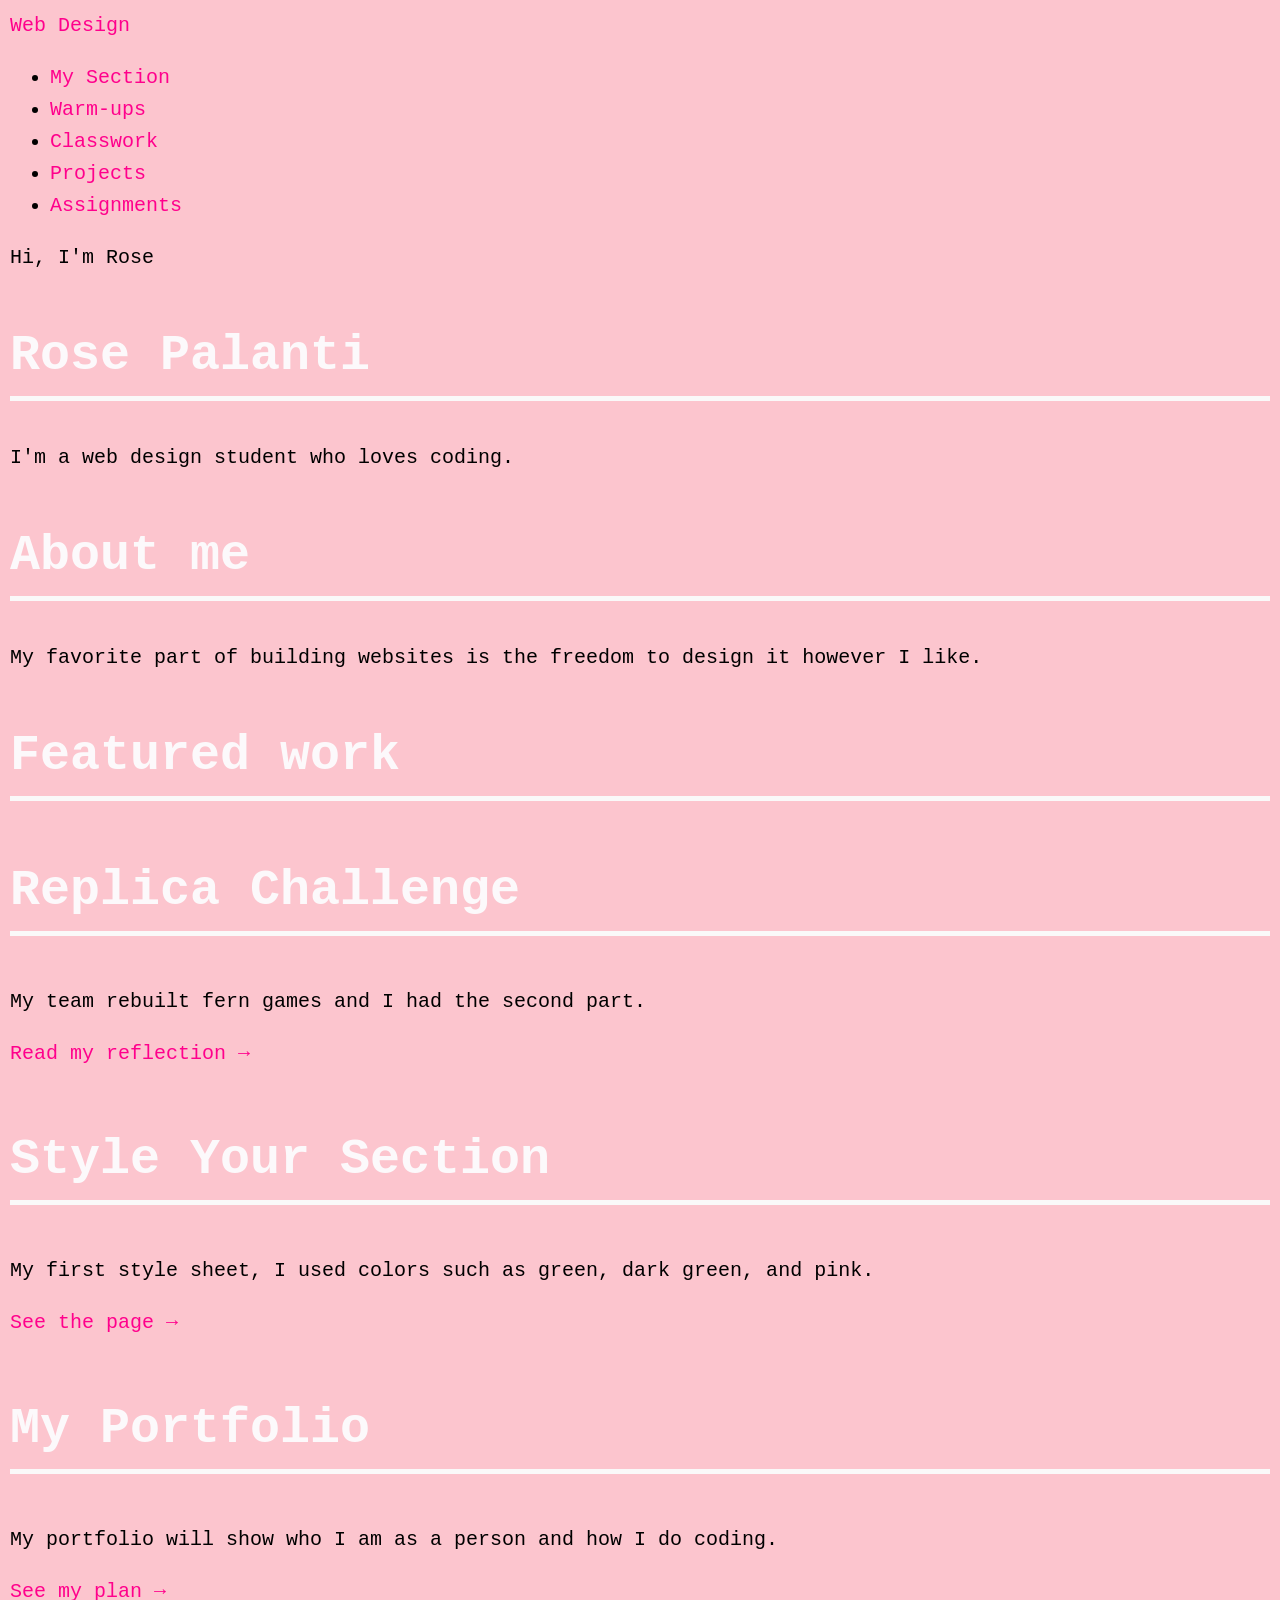
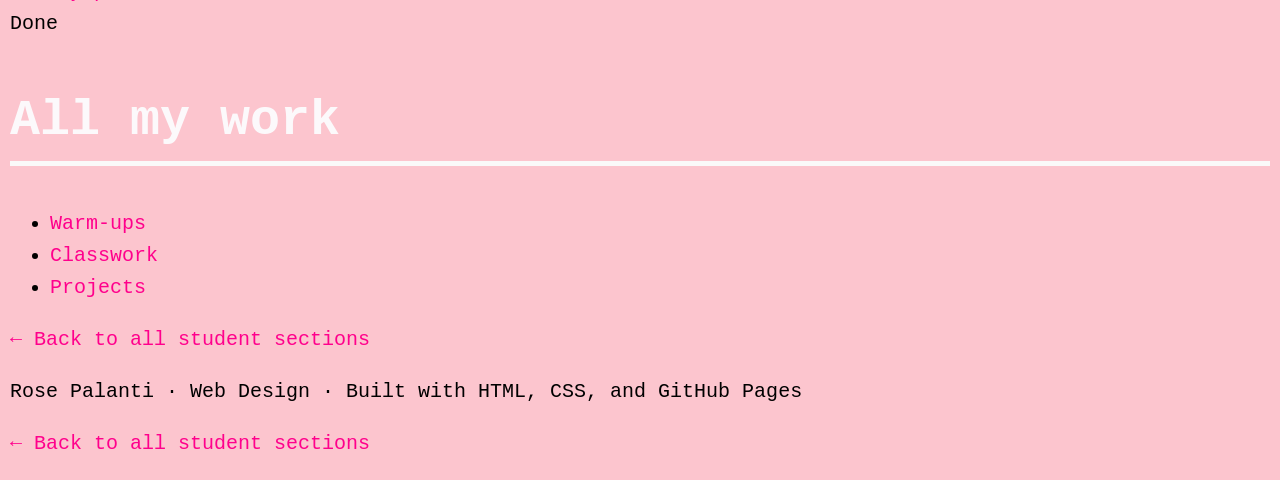
<file: index.html>
<!doctype html>
<html lang="en">
  <head>
    <meta charset="UTF-8" />
    <meta name="viewport" content="width=device-width, initial-scale=1.0" />
    <title>Rose Palanti's Section | Web Design</title>
    <link rel="stylesheet" href="style.css" />
  </head>
  <body>
    <header>
      <nav>
        <a href="https://montverde-webdesign.github.io/" class="logo"
          >Web Design</a
        >
        <ul>
          <li><a href="index.html">My Section</a></li>
          <li><a href="warm-ups/index.html">Warm-ups</a></li>
          <li><a href="classwork/index.html">Classwork</a></li>
          <li><a href="projects/index.html">Projects</a></li>
          <li>
            <a href="https://montverde-webdesign.github.io/assignments.html"
              >Assignments</a
            >
          </li>
        </ul>
      </nav>
    </header>

    <main>
      <section class="hero">
        <p class="hello">Hi, I'm Rose</p>
        <h1>Rose Palanti</h1>
        <p class="intro">I'm a web design student who loves coding.</p>
      </section>

      <section class="about">
        <h2>About me</h2>
        <p>
          My favorite part of building websites is the freedom to design it
          however I like.
        </p>
      </section>

      
      <section class="featured">
  <h2>Featured work</h2>
  <div class="cards">
    <div class="card">
      <h3>Replica Challenge</h3>
      <p>My team rebuilt fern games and I had the second part.</p>
      <a href="projects/2026-11-05-replica-challenge.html">Read my reflection &rarr;</a>
    </div>
    <div class="card">
      <h3>Style Your Section</h3>
      <p>My first style sheet, I used colors such as green, dark green, and pink.</p>
      <a href="classwork/2026-11-20-style-guide.html">See the page &rarr;</a>
    </div>
    <div class="card">
      <h3>My Portfolio</h3>
      <p>My portfolio will show who I am as a person and how I do coding.</p>
      <a href="classwork/2026-11-16-portfolio-plan.html">See my plan &rarr;</a>
    </div>
  </div>
</section>
Done
      <section class="all-work">
        <h2>All my work</h2>
        <ul class="work-links">
          <li><a href="warm-ups/index.html">Warm-ups</a></li>
          <li><a href="classwork/index.html">Classwork</a></li>
          <li><a href="projects/index.html">Projects</a></li>
        </ul>
      </section>

      <p>
        <a href="https://montverde-webdesign.github.io/submissions.html"
          >&larr; Back to all student sections</a
        >
      </p>
    </main>
    <footer>
  <p>Rose Palanti &middot; Web Design &middot; Built with HTML, CSS, and GitHub Pages</p>
</footer>

    <p>
      <a href="https://montverde-webdesign.github.io/submissions.html"
        >&larr; Back to all student sections</a
      >
    </p>
  </body>
</html>
</file>
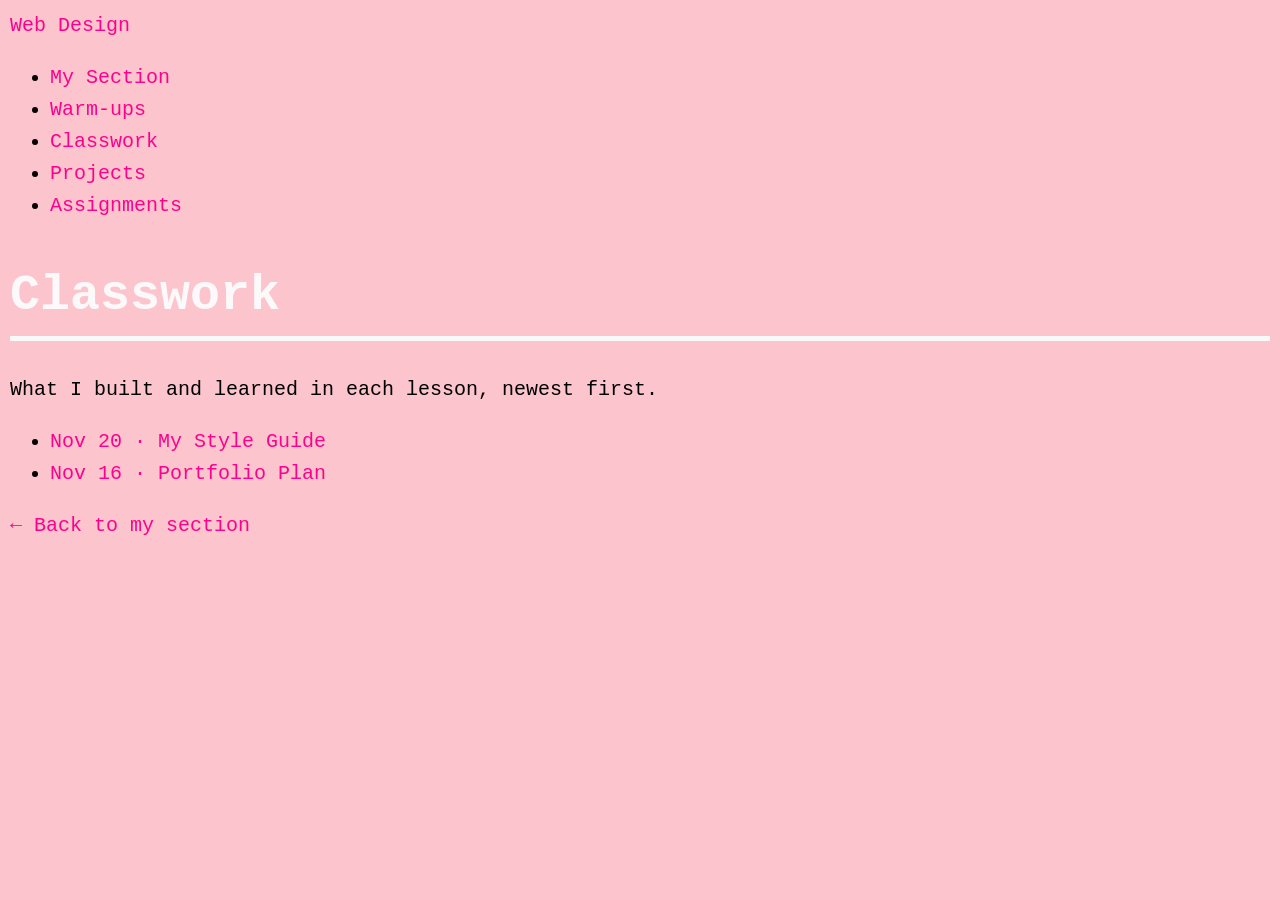
<file: classwork/index.html>
<!DOCTYPE html>
<html lang="en">
<head>
  <meta charset="UTF-8">
  <meta name="viewport" content="width=device-width, initial-scale=1.0">
  <title>Classwork | Rose Palanti's Section</title>
  <link rel="stylesheet" href="../style.css">
</head>
<body>
  <header>
    <nav>
      <a href="https://montverde-webdesign.github.io/" class="logo">Web Design</a>
      <ul>
        <li><a href="../index.html">My Section</a></li>
        <li><a href="../warm-ups/index.html">Warm-ups</a></li>
        <li><a href="../classwork/index.html">Classwork</a></li>
        <li><a href="../projects/index.html">Projects</a></li>
        <li><a href="https://montverde-webdesign.github.io/assignments.html">Assignments</a></li>
      </ul>
    </nav>
  </header>

  <main>
    <h1>Classwork</h1>
    <p>What I built and learned in each lesson, newest first.</p>

    <!-- HOW TO ADD A PAGE TO THIS LIST:
         Copy the example line below (the one starting with <li>),
         paste it on the first line inside <ul class="entries">,
         and change the file name and the text to match your new page.
         Newest pages go at the TOP.

         <li><a href="2026-10-23-section-setup.html">Oct 23 &middot; Set Up My Section</a></li>
    -->

    <ul class="entries">
      <li><a href="2026-11-20-style-guide.html">Nov 20 &middot; My Style Guide</a></li>
      <li><a href="2026-11-16-portfolio-plan.html">Nov 16 &middot; Portfolio Plan</a></li>
    </ul>

    <p><a href="../index.html">&larr; Back to my section</a></p>
  </main>
</body>
</html>
</file>
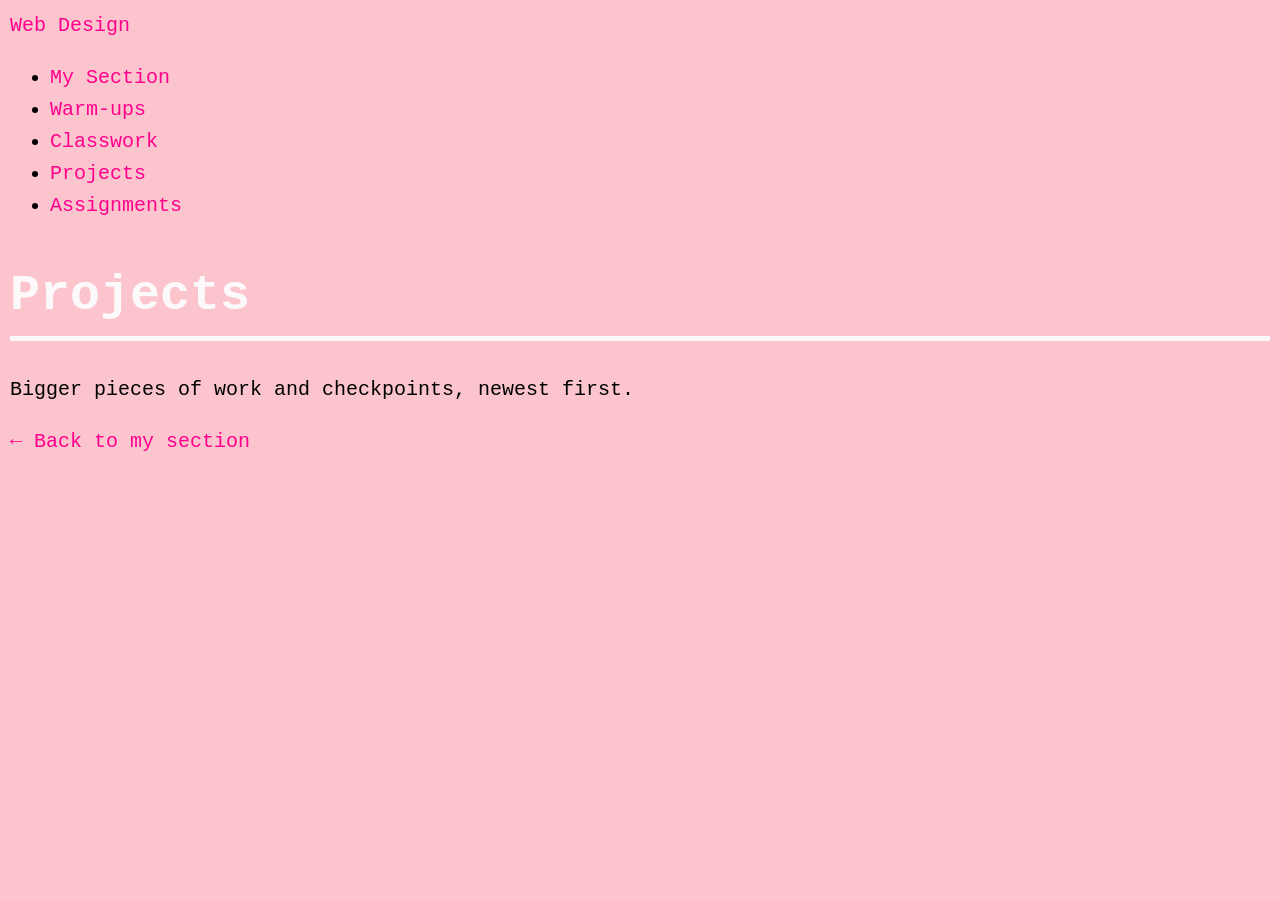
<file: projects/index.html>
<!DOCTYPE html>
<html lang="en">
<head>
  <meta charset="UTF-8">
  <meta name="viewport" content="width=device-width, initial-scale=1.0">
  <title>Projects | Rose Palanti's Section</title>
  <link rel="stylesheet" href="../style.css">
</head>
<body>
  <header>
    <nav>
      <a href="https://montverde-webdesign.github.io/" class="logo">Web Design</a>
      <ul>
        <li><a href="../index.html">My Section</a></li>
        <li><a href="../warm-ups/index.html">Warm-ups</a></li>
        <li><a href="../classwork/index.html">Classwork</a></li>
        <li><a href="../projects/index.html">Projects</a></li>
        <li><a href="https://montverde-webdesign.github.io/assignments.html">Assignments</a></li>
      </ul>
    </nav>
  </header>

  <main>
    <h1>Projects</h1>
    <p>Bigger pieces of work and checkpoints, newest first.</p>

    <!-- HOW TO ADD A PAGE TO THIS LIST:
         Copy the example line below (the one starting with <li>),
         paste it on the first line inside <ul class="entries">,
         and change the file name and the text to match your new page.
         Newest pages go at the TOP.

         <li><a href="2026-10-30-phase-1-checkpoint.html">Oct 30 &middot; Phase 1 Checkpoint</a></li>
    -->

    <ul class="entries">
    </ul>

    <p><a href="../index.html">&larr; Back to my section</a></p>
  </main>
</body>
</html>
</file>
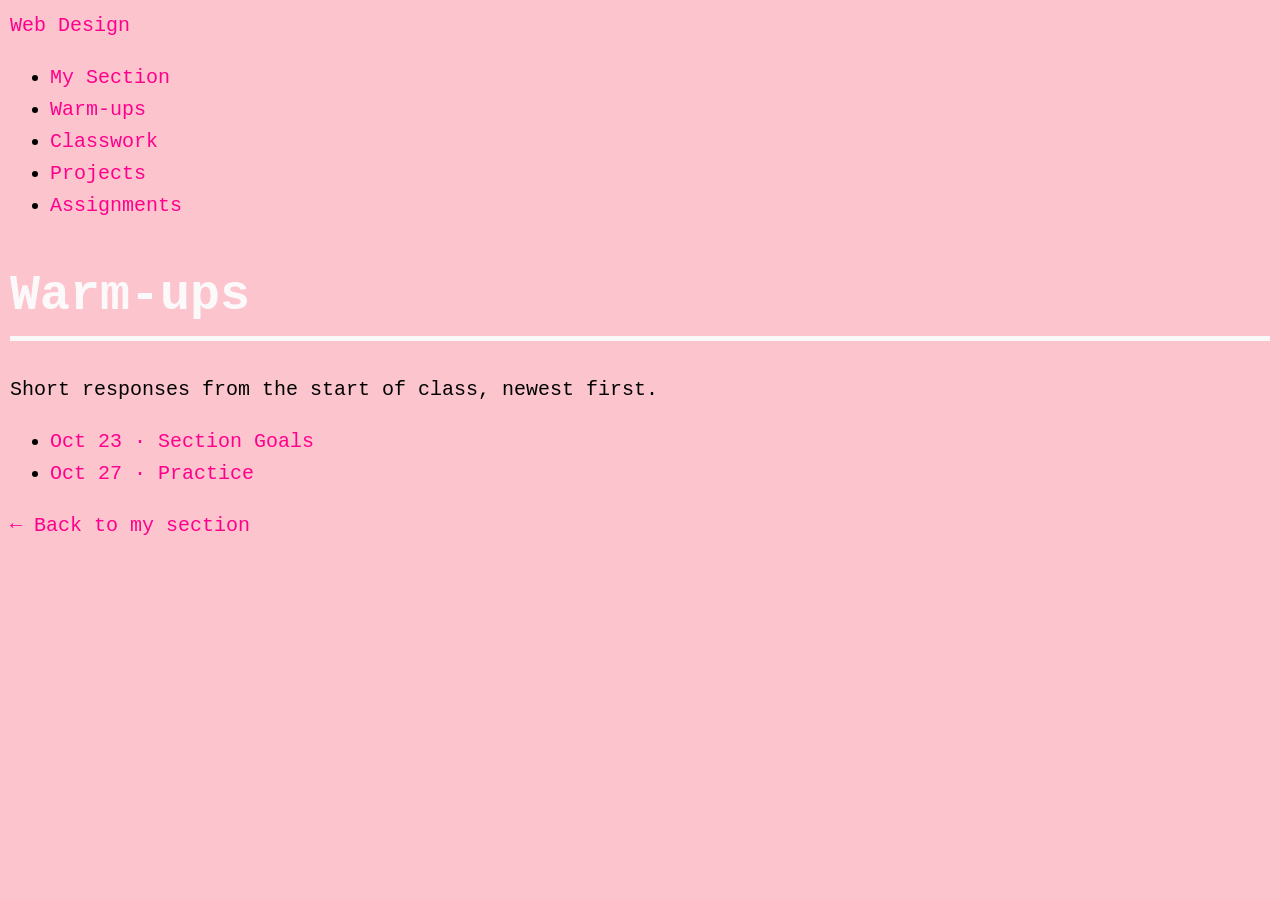
<file: warm-ups/index.html>
<!DOCTYPE html>
<html lang="en">
<head>
  <meta charset="UTF-8">
  <meta name="viewport" content="width=device-width, initial-scale=1.0">
  <title>Warm-ups | Rose Palanti's Section</title>
  <link rel="stylesheet" href="../style.css">
</head>
<body>
  <header>
    <nav>
      <a href="https://montverde-webdesign.github.io/" class="logo">Web Design</a>
      <ul>
        <li><a href="../index.html">My Section</a></li>
        <li><a href="../warm-ups/index.html">Warm-ups</a></li>
        <li><a href="../classwork/index.html">Classwork</a></li>
        <li><a href="../projects/index.html">Projects</a></li>
        <li><a href="https://montverde-webdesign.github.io/assignments.html">Assignments</a></li>
      </ul>
    </nav>
  </header>
  <main>
    <h1>Warm-ups</h1>
    <p>Short responses from the start of class, newest first.</p>

    <!-- HOW TO ADD A PAGE TO THIS LIST:
         Copy the example line below (the one starting with <li>),
         paste it on the first line inside <ul class="entries">,
         and change the file name and the text to match your new page.
         Newest pages go at the TOP.

         <li><a href="2026-10-23-section-goals.html">Oct 23 &middot; Section Goals</a></li>
    -->

    <ul class="entries">
      <li><a href="oct-22-practice.html">Oct 23 &middot; Section Goals</a></li>
        <li><a href="oct-27-practice.html">Oct 27 &middot; Practice</a></li>
    </ul>

    <p><a href="../index.html">&larr; Back to my section</a></p>
  </main>
</body>
</html>
</file>
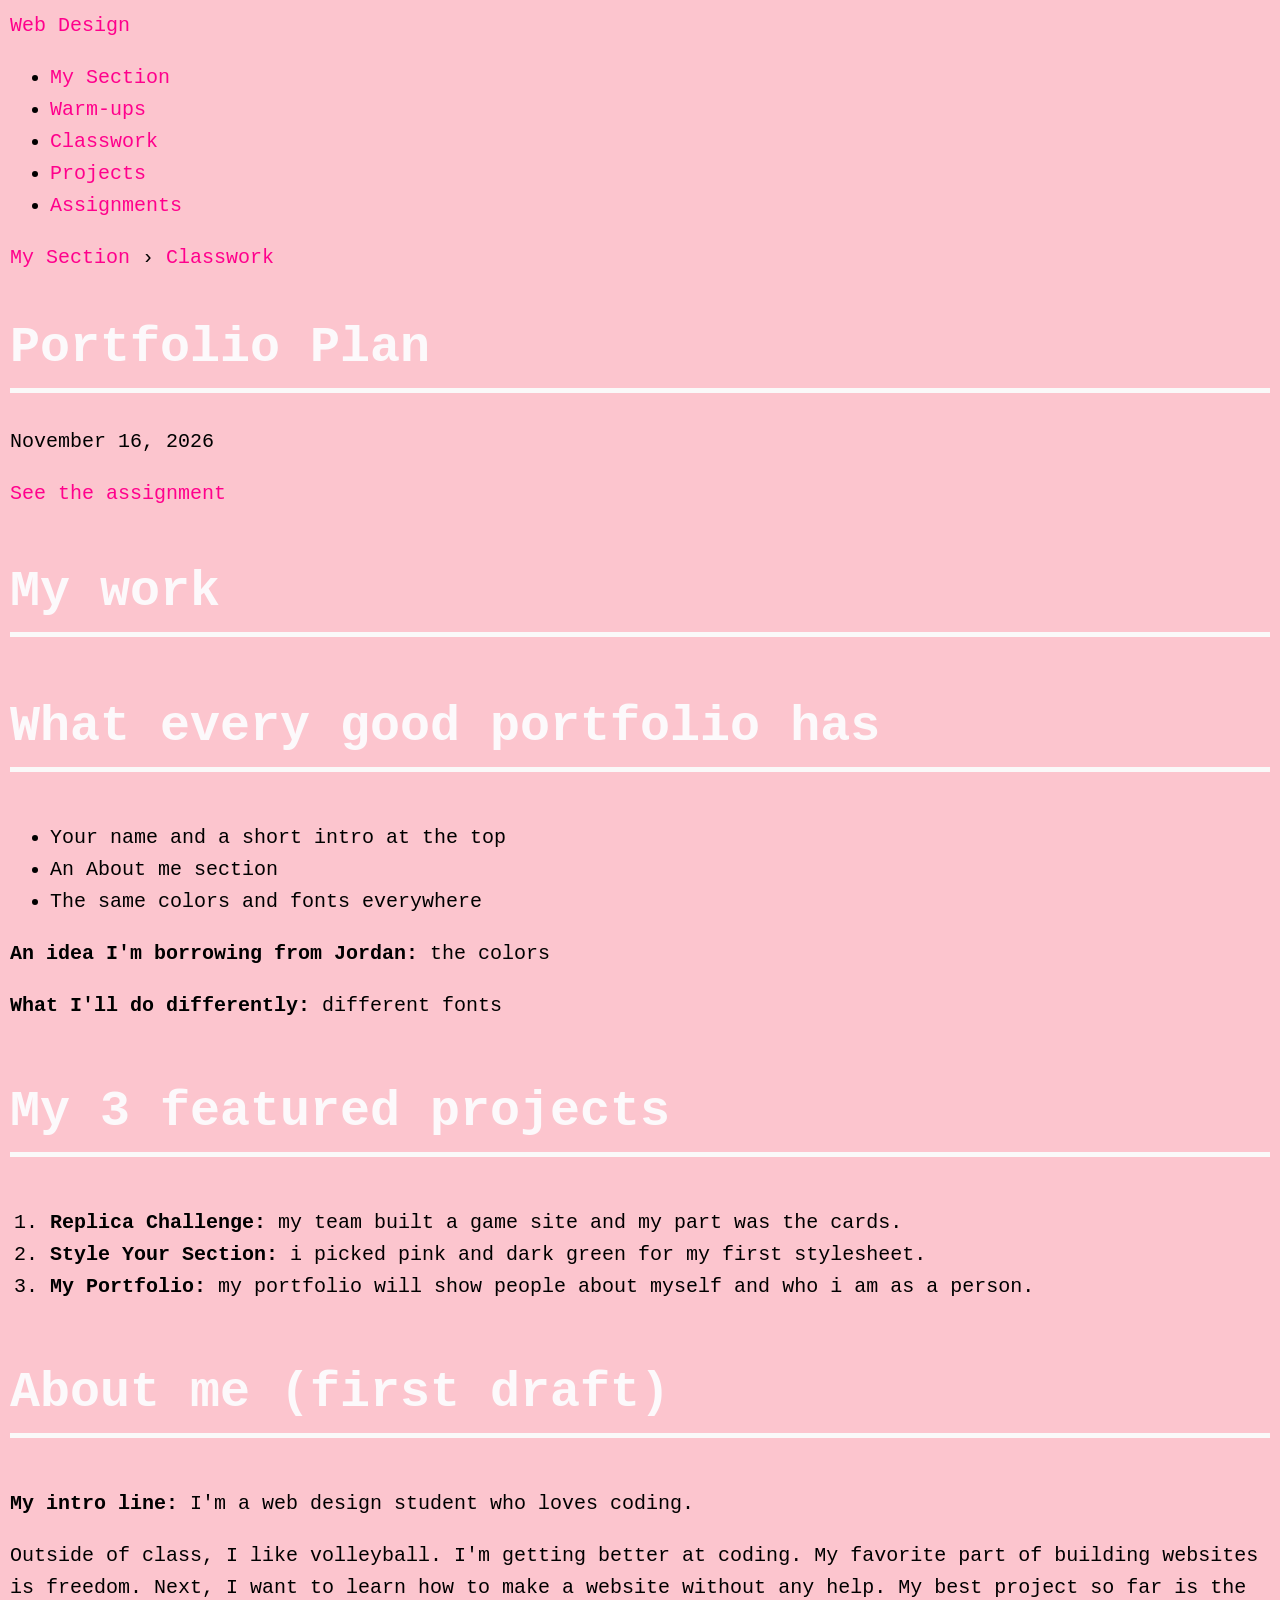
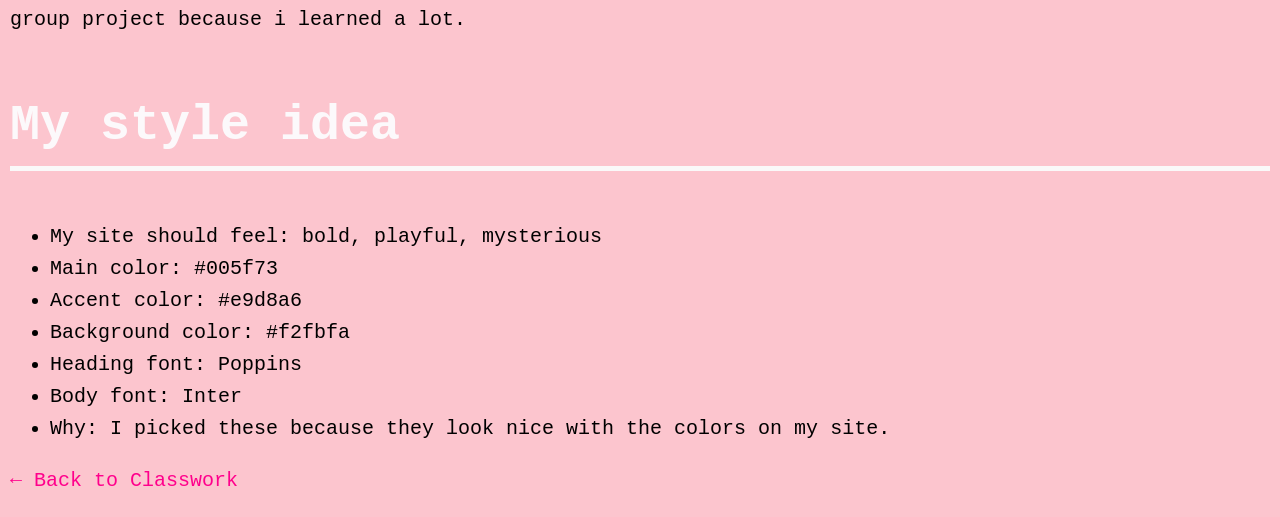
<file: classwork/2026-11-16-portfolio-plan.html>
<!DOCTYPE html>
<html lang="en">
<head>
  <meta charset="UTF-8">
  <meta name="viewport" content="width=device-width, initial-scale=1.0">
  <title>Portfolio Plan | Rose Palanti's Section</title>
  <link rel="stylesheet" href="../style.css">
</head>
<body>
  <header>
    <nav>
      <a href="https://montverde-webdesign.github.io/" class="logo">Web Design</a>
      <ul>
        <li><a href="../index.html">My Section</a></li>
        <li><a href="../warm-ups/index.html">Warm-ups</a></li>
        <li><a href="../classwork/index.html">Classwork</a></li>
        <li><a href="../projects/index.html">Projects</a></li>
        <li><a href="https://montverde-webdesign.github.io/assignments.html">Assignments</a></li>
      </ul>
    </nav>
  </header>

  <main>
    <!-- HOW TO USE THIS TEMPLATE:
         1. Copy this file and paste it into this same folder.
         2. Rename the copy to the assignment's file name, like 2026-10-23-section-setup.html
         3. Change everything in [square brackets], including the title at the top.
         4. Add a link to your new page at the top of the list in index.html.
         Leave this template.html file alone so you can copy it again next time. -->

    <p class="breadcrumbs"><a href="../index.html">My Section</a> &rsaquo; <a href="index.html">Classwork</a></p>

    <h1>Portfolio Plan</h1>
    <p class="date">November 16, 2026</p>

    <!-- Link to the assignment: replace the part after # with the file name, without .html -->
    <p><a href="https://montverde-webdesign.github.io/assignments.html#2026-11-16-portfolio-plan">See the assignment</a></p>

    <h2>My work</h2>
    <p>
      <h3>What every good portfolio has</h3>
<ul>
  <li>Your name and a short intro at the top</li>
  <li>An About me section</li>
  <li>The same colors and fonts everywhere</li>
</ul>
<p><strong>An idea I'm borrowing from Jordan:</strong> the colors</p>
<p><strong>What I'll do differently:</strong> different fonts</p>

<h3>My 3 featured projects</h3>
<ol>
  <li><strong>Replica Challenge:</strong> my team built a game site and my part was the cards.</li>
  <li><strong>Style Your Section:</strong> i picked pink and dark green for my first stylesheet.</li>
  <li><strong>My Portfolio:</strong> my portfolio will show people about myself and who i am as a person.</li>
</ol>

<h3>About me (first draft)</h3>
<p><strong>My intro line:</strong> I'm a web design student who loves coding.</p>
<p>Outside of class, I like volleyball. I'm getting better at coding. My favorite part of building websites is freedom. Next, I want to learn how to make a website without any help. My best project so far is the group project because i learned a lot.</p>

<h3>My style idea</h3>
<ul>
  <li>My site should feel: bold, playful, mysterious</li>
  <li>Main color: #005f73</li>
  <li>Accent color: #e9d8a6</li>
  <li>Background color: #f2fbfa</li>
  <li>Heading font: Poppins</li>
  <li>Body font: Inter</li>
  <li>Why: I picked these because they look nice with the colors on my site.</li>
</ul>
    </p>

    <p><a href="index.html">&larr; Back to Classwork</a></p>
  </main>
</body>
</html>
</file>
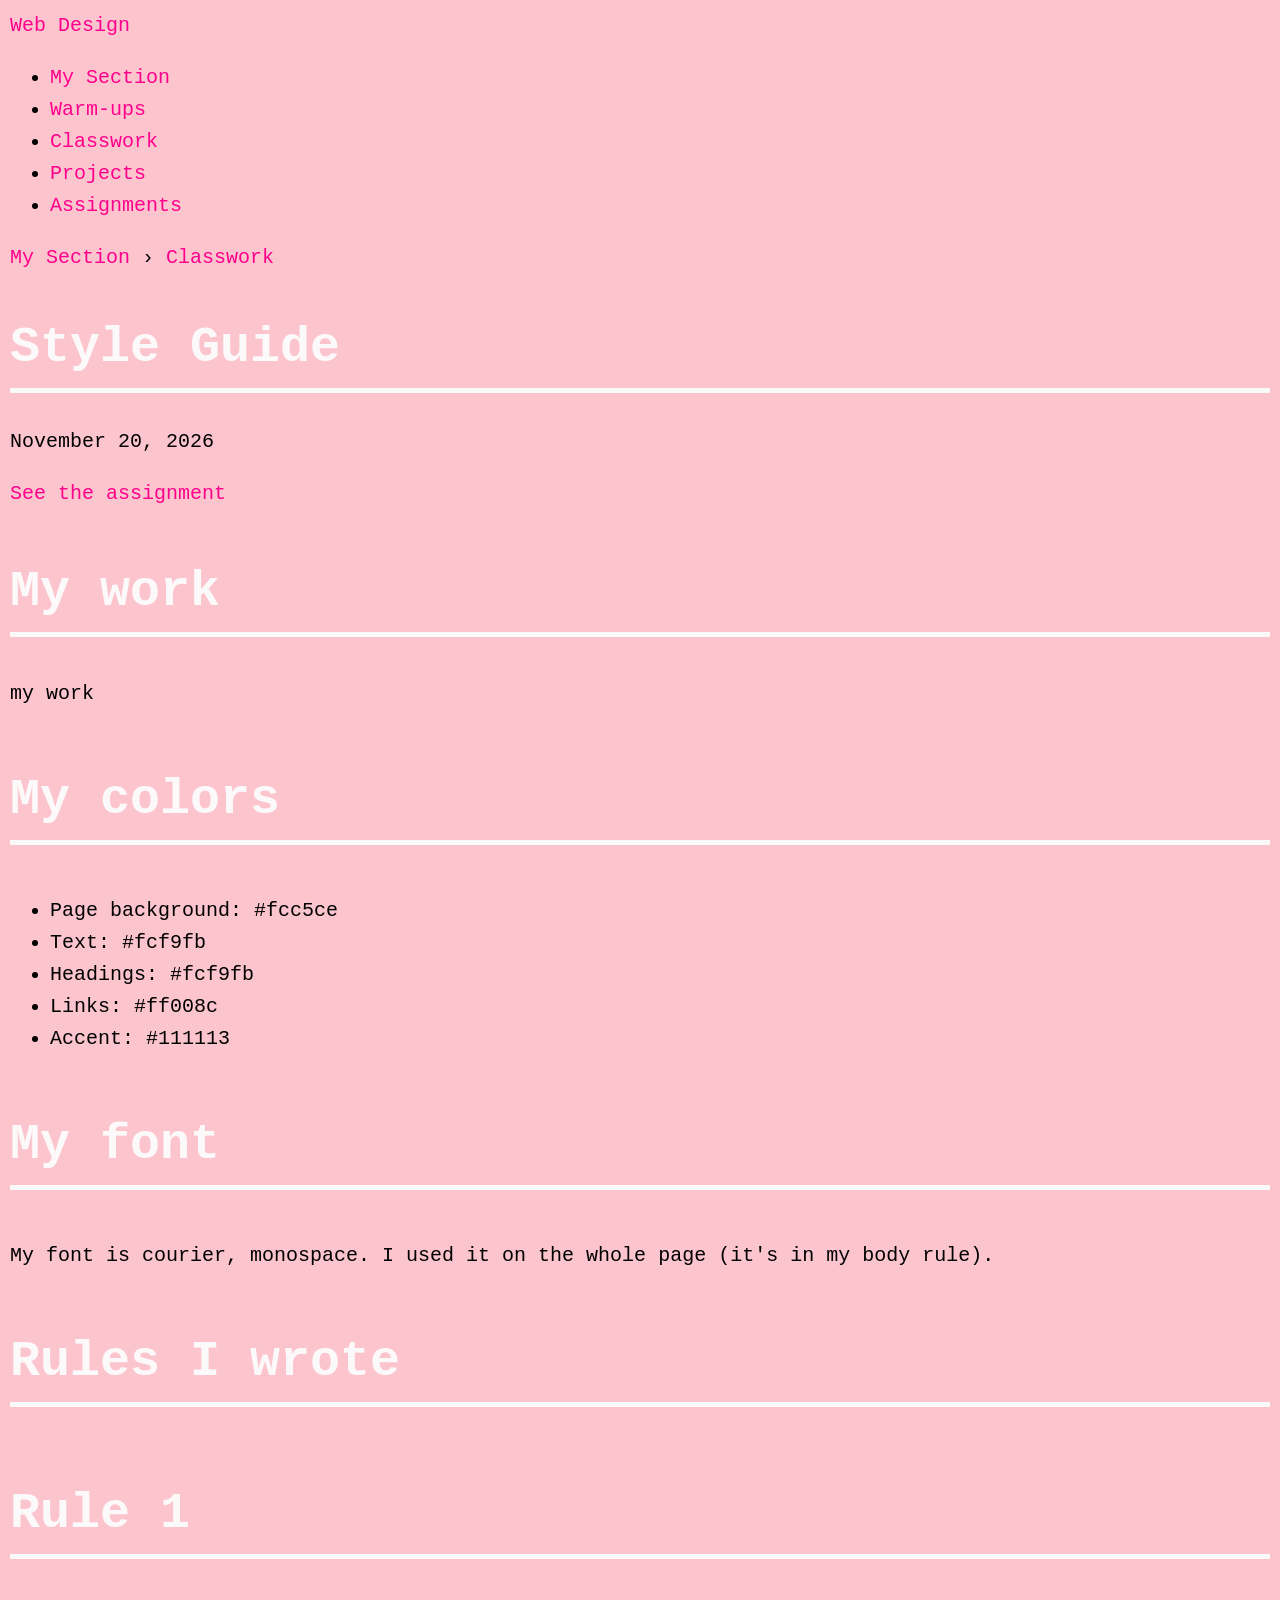
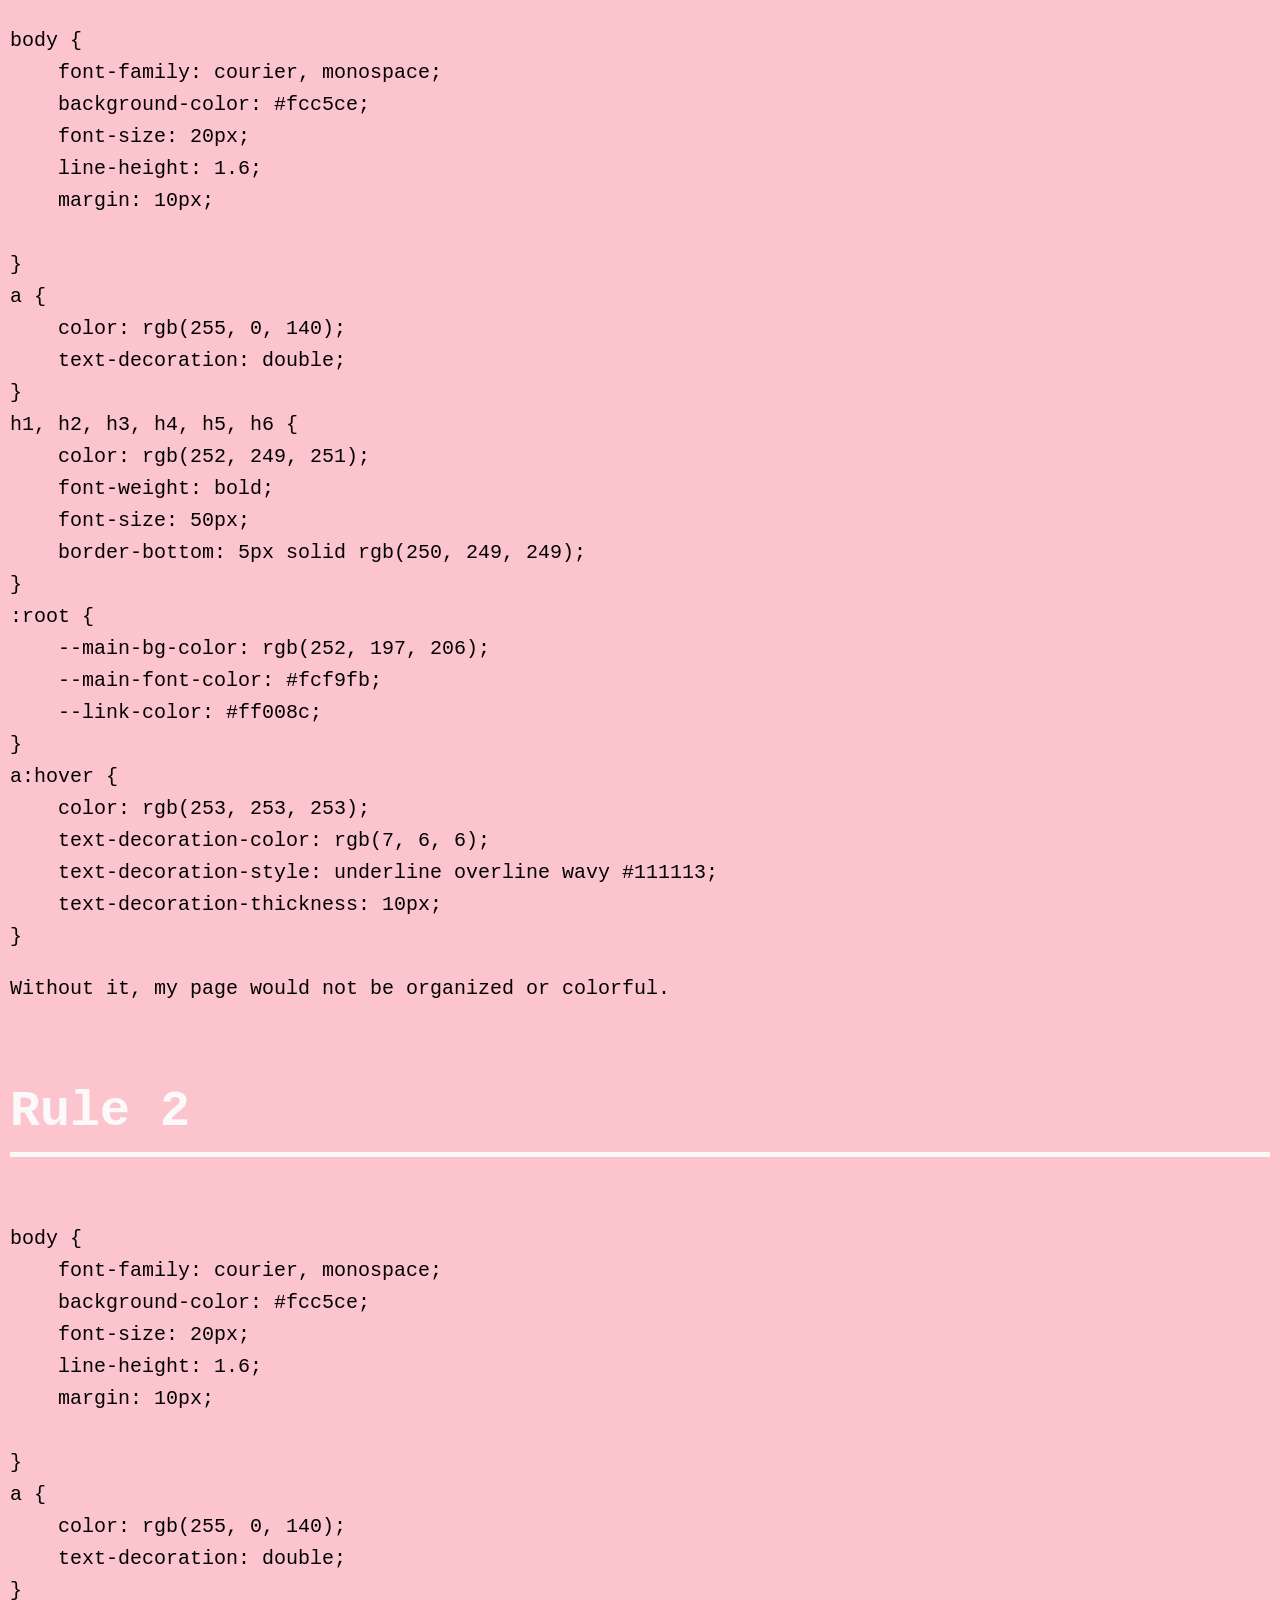
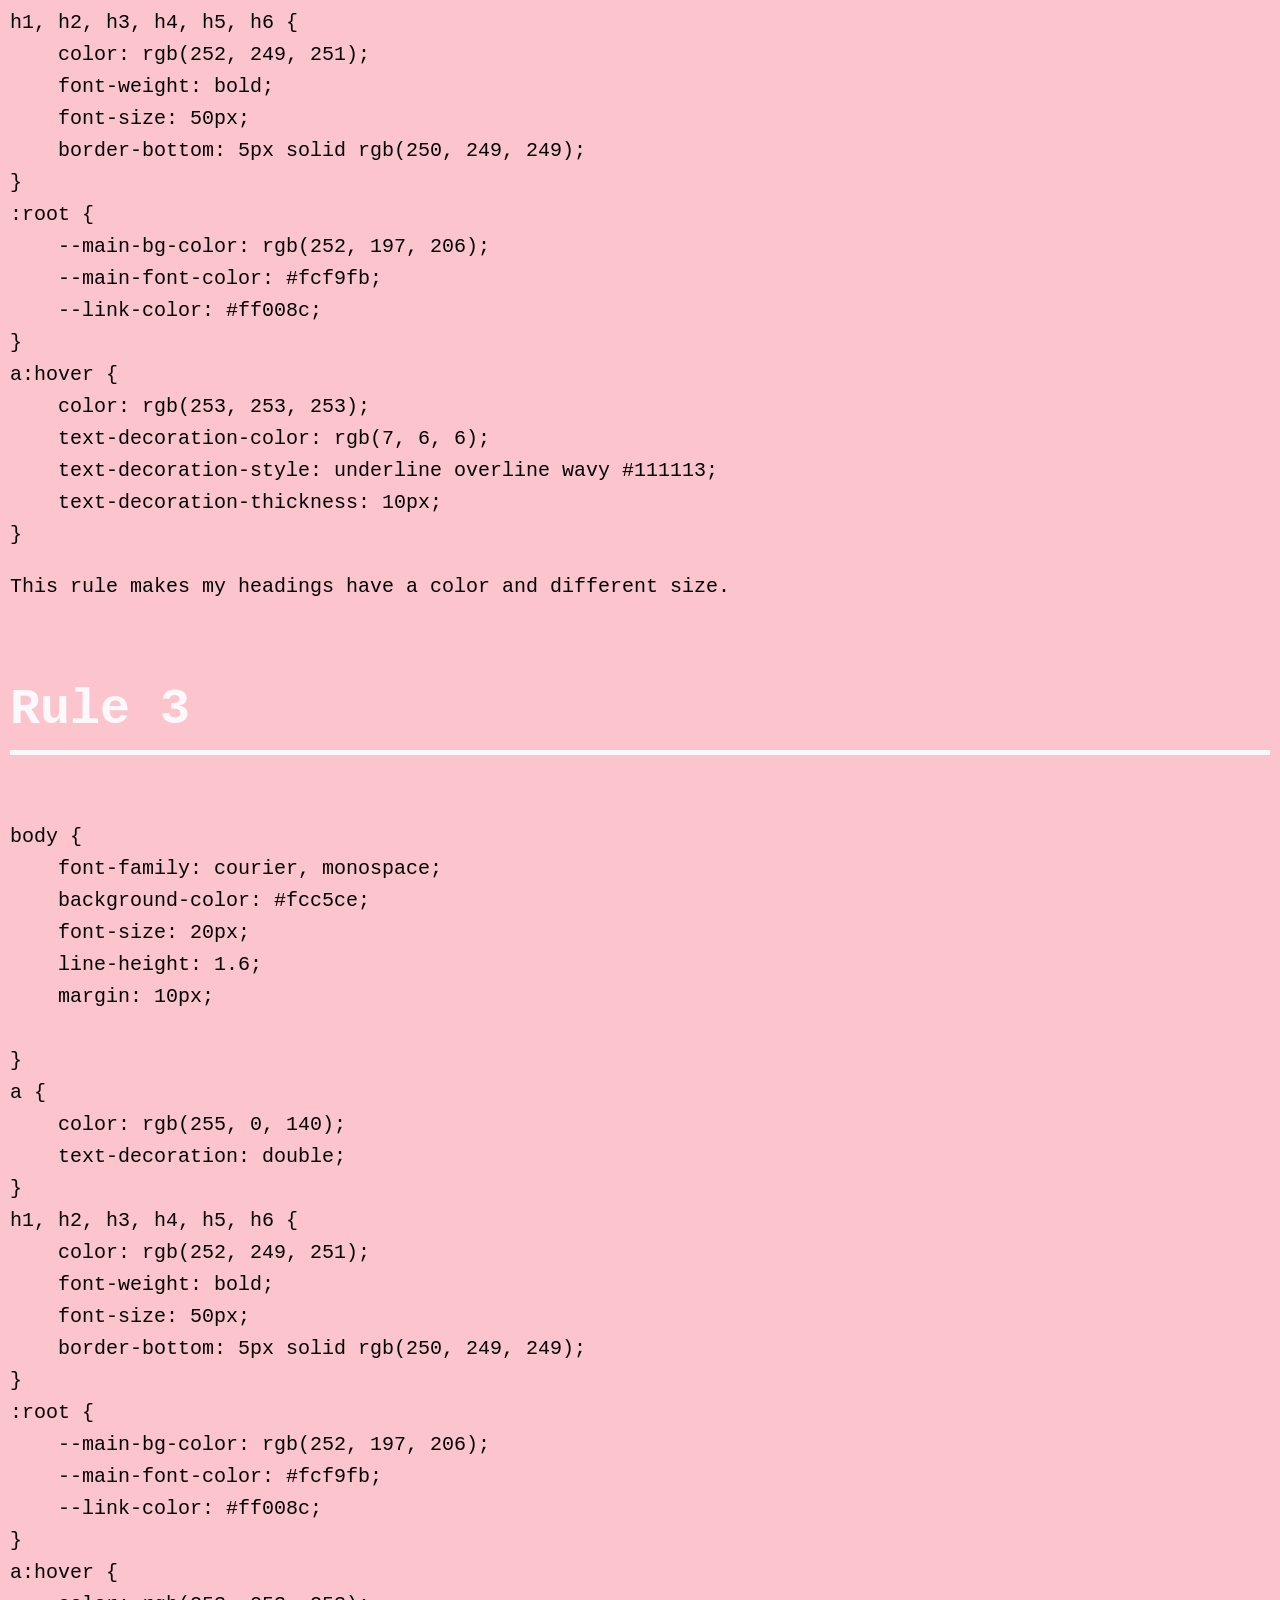
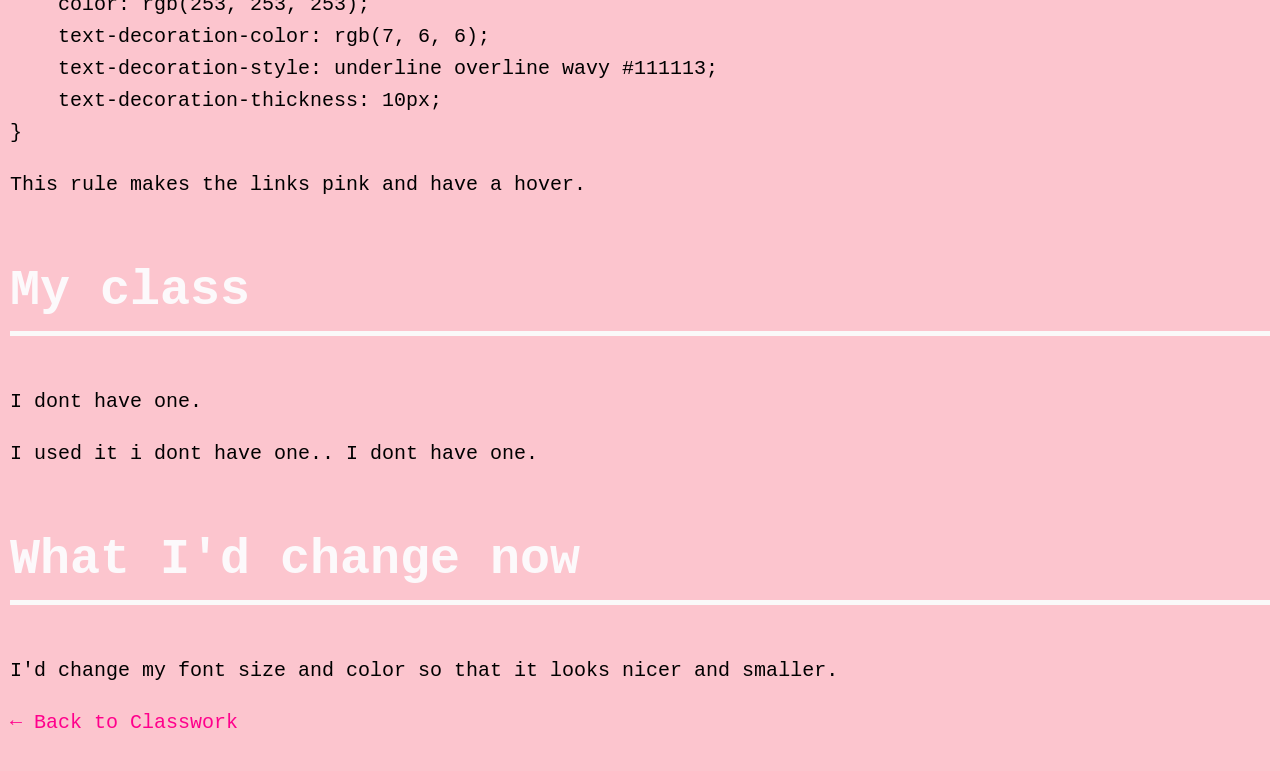
<file: classwork/2026-11-20-style-guide.html>
<!DOCTYPE html>
<html lang="en">
<head>
  <meta charset="UTF-8">
  <meta name="viewport" content="width=device-width, initial-scale=1.0">
  <title>Style Guide | Rose Palanti's Section</title>
  <link rel="stylesheet" href="../style-october.css">
</head>
<body>
  <header>
    <nav>
      <a href="https://montverde-webdesign.github.io/" class="logo">Web Design</a>
      <ul>
        <li><a href="../index.html">My Section</a></li>
        <li><a href="../warm-ups/index.html">Warm-ups</a></li>
        <li><a href="../classwork/index.html">Classwork</a></li>
        <li><a href="../projects/index.html">Projects</a></li>
        <li><a href="https://montverde-webdesign.github.io/assignments.html">Assignments</a></li>
      </ul>
    </nav>
  </header>

  <main>
    <!-- HOW TO USE THIS TEMPLATE:
         1. Copy this file and paste it into this same folder.
         2. Rename the copy to the assignment's file name, like 2026-10-23-section-setup.html
         3. Change everything in [square brackets], including the title at the top.
         4. Add a link to your new page at the top of the list in index.html.
         Leave this template.html file alone so you can copy it again next time. -->

    <p class="breadcrumbs"><a href="../index.html">My Section</a> &rsaquo; <a href="index.html">Classwork</a></p>

    <h1>Style Guide</h1>
    <p class="date">November 20, 2026</p>

    <!-- Link to the assignment: replace the part after # with the file name, without .html -->
    <p><a href="https://montverde-webdesign.github.io/assignments.html#2026-11-20-style-guide">See the assignment</a></p>

    <h2>My work</h2>
    <p>my work</p>
    <h3>My colors</h3>
<ul class="palette">
  <li><span class="swatch" style="background-color: #fcc5ce;"></span> Page background: <code>#fcc5ce</code></li>
  <li><span class="swatch" style="background-color: #fcf9fb;"></span> Text: <code>#fcf9fb</code></li>
  <li><span class="swatch" style="background-color: #fcf9fb;"></span> Headings: <code>#fcf9fb</code></li>
  <li><span class="swatch" style="background-color: #ff008c;"></span> Links: <code>#ff008c</code></li>
  <li><span class="swatch" style="background-color: #111113;"></span> Accent: <code>#111113</code></li>
</ul>

<h3>My font</h3>
<p>My font is <code>courier, monospace</code>. I used it on the whole page (it's in my body rule).</p>

<h3>Rules I wrote</h3>
<h4>Rule 1</h4>
<pre><code>body {
    font-family: courier, monospace;
    background-color: #fcc5ce;
    font-size: 20px;
    line-height: 1.6;
    margin: 10px;
    
}
a {
    color: rgb(255, 0, 140);
    text-decoration: double;
}
h1, h2, h3, h4, h5, h6 {
    color: rgb(252, 249, 251);
    font-weight: bold;
    font-size: 50px;
    border-bottom: 5px solid rgb(250, 249, 249);
}
:root {
    --main-bg-color: rgb(252, 197, 206);
    --main-font-color: #fcf9fb;
    --link-color: #ff008c;
}
a:hover {
    color: rgb(253, 253, 253);
    text-decoration-color: rgb(7, 6, 6);
    text-decoration-style: underline overline wavy #111113;
    text-decoration-thickness: 10px;
}</code></pre>
<p>Without it, my page would not be organized or colorful.</p>

<h4>Rule 2</h4>
<pre><code>body {
    font-family: courier, monospace;
    background-color: #fcc5ce;
    font-size: 20px;
    line-height: 1.6;
    margin: 10px;
    
}
a {
    color: rgb(255, 0, 140);
    text-decoration: double;
}
h1, h2, h3, h4, h5, h6 {
    color: rgb(252, 249, 251);
    font-weight: bold;
    font-size: 50px;
    border-bottom: 5px solid rgb(250, 249, 249);
}
:root {
    --main-bg-color: rgb(252, 197, 206);
    --main-font-color: #fcf9fb;
    --link-color: #ff008c;
}
a:hover {
    color: rgb(253, 253, 253);
    text-decoration-color: rgb(7, 6, 6);
    text-decoration-style: underline overline wavy #111113;
    text-decoration-thickness: 10px;
}</code></pre>
<p>This rule makes my headings have a color and different size.</p>

<h4>Rule 3</h4>
<pre><code>body {
    font-family: courier, monospace;
    background-color: #fcc5ce;
    font-size: 20px;
    line-height: 1.6;
    margin: 10px;
    
}
a {
    color: rgb(255, 0, 140);
    text-decoration: double;
}
h1, h2, h3, h4, h5, h6 {
    color: rgb(252, 249, 251);
    font-weight: bold;
    font-size: 50px;
    border-bottom: 5px solid rgb(250, 249, 249);
}
:root {
    --main-bg-color: rgb(252, 197, 206);
    --main-font-color: #fcf9fb;
    --link-color: #ff008c;
}
a:hover {
    color: rgb(253, 253, 253);
    text-decoration-color: rgb(7, 6, 6);
    text-decoration-style: underline overline wavy #111113;
    text-decoration-thickness: 10px;
}</code></pre>
<p>This rule makes the links pink and have a hover.</p>

<h3>My class</h3>
<pre><code>I dont have one.</code></pre>
<p>I used it i dont have one.. I dont have one.</p>

<h3>What I'd change now</h3>
<p>I'd change my font size and color so that it looks nicer and smaller.</p>

    <p><a href="index.html">&larr; Back to Classwork</a></p>
  </main>
</body>
</html>
</file>
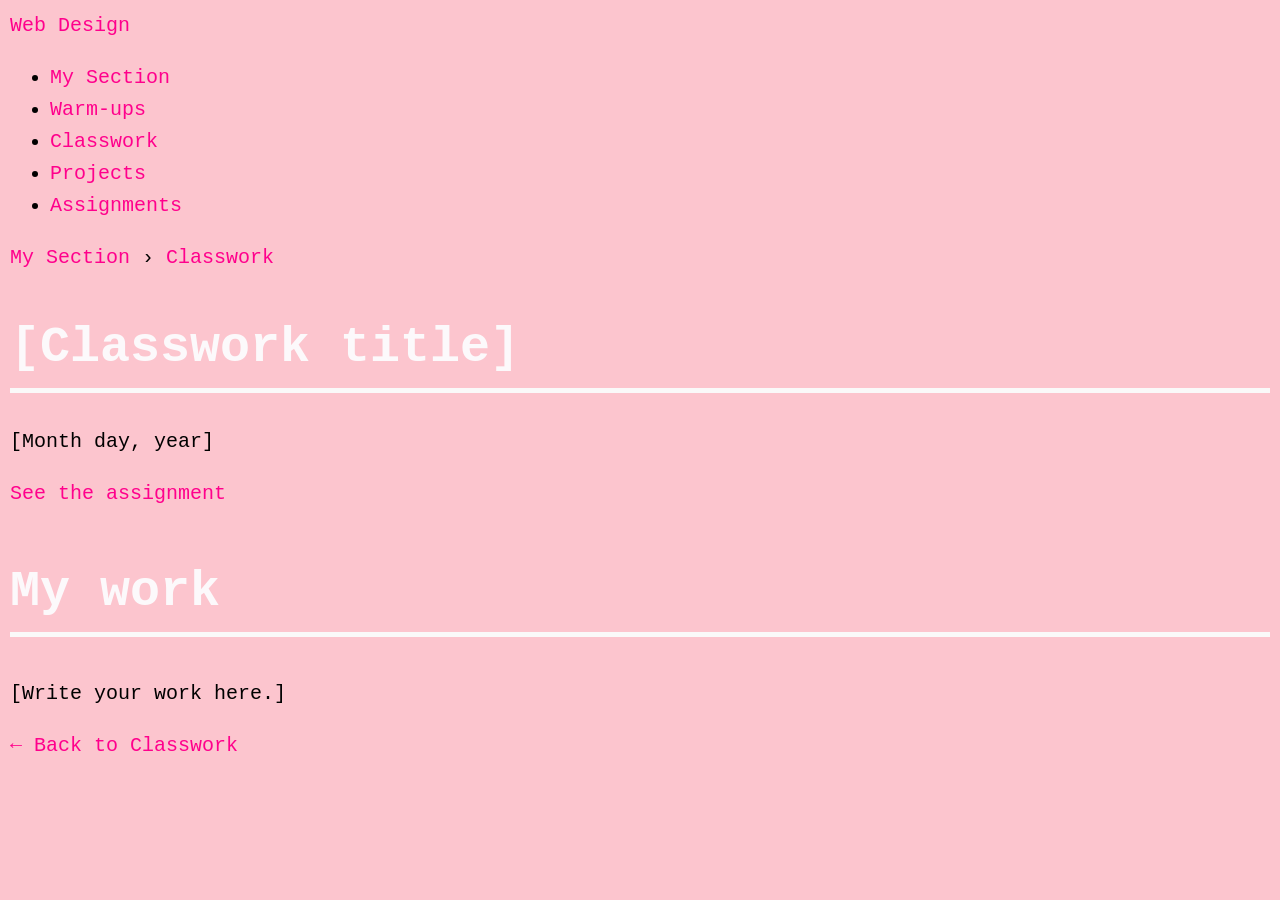
<file: classwork/template.html>
<!DOCTYPE html>
<html lang="en">
<head>
  <meta charset="UTF-8">
  <meta name="viewport" content="width=device-width, initial-scale=1.0">
  <title>[Classwork title] | Rose Palanti's Section</title>
  <link rel="stylesheet" href="../style.css">
</head>
<body>
  <header>
    <nav>
      <a href="https://montverde-webdesign.github.io/" class="logo">Web Design</a>
      <ul>
        <li><a href="../index.html">My Section</a></li>
        <li><a href="../warm-ups/index.html">Warm-ups</a></li>
        <li><a href="../classwork/index.html">Classwork</a></li>
        <li><a href="../projects/index.html">Projects</a></li>
        <li><a href="https://montverde-webdesign.github.io/assignments.html">Assignments</a></li>
      </ul>
    </nav>
  </header>

  <main>
    <!-- HOW TO USE THIS TEMPLATE:
         1. Copy this file and paste it into this same folder.
         2. Rename the copy to the assignment's file name, like 2026-10-23-section-setup.html
         3. Change everything in [square brackets], including the title at the top.
         4. Add a link to your new page at the top of the list in index.html.
         Leave this template.html file alone so you can copy it again next time. -->

    <p class="breadcrumbs"><a href="../index.html">My Section</a> &rsaquo; <a href="index.html">Classwork</a></p>

    <h1>[Classwork title]</h1>
    <p class="date">[Month day, year]</p>

    <!-- Link to the assignment: replace the part after # with the file name, without .html -->
    <p><a href="https://montverde-webdesign.github.io/assignments.html#2026-10-23-section-setup">See the assignment</a></p>

    <h2>My work</h2>
    <p>[Write your work here.]</p>

    <p><a href="index.html">&larr; Back to Classwork</a></p>
  </main>
</body>
</html>
</file>
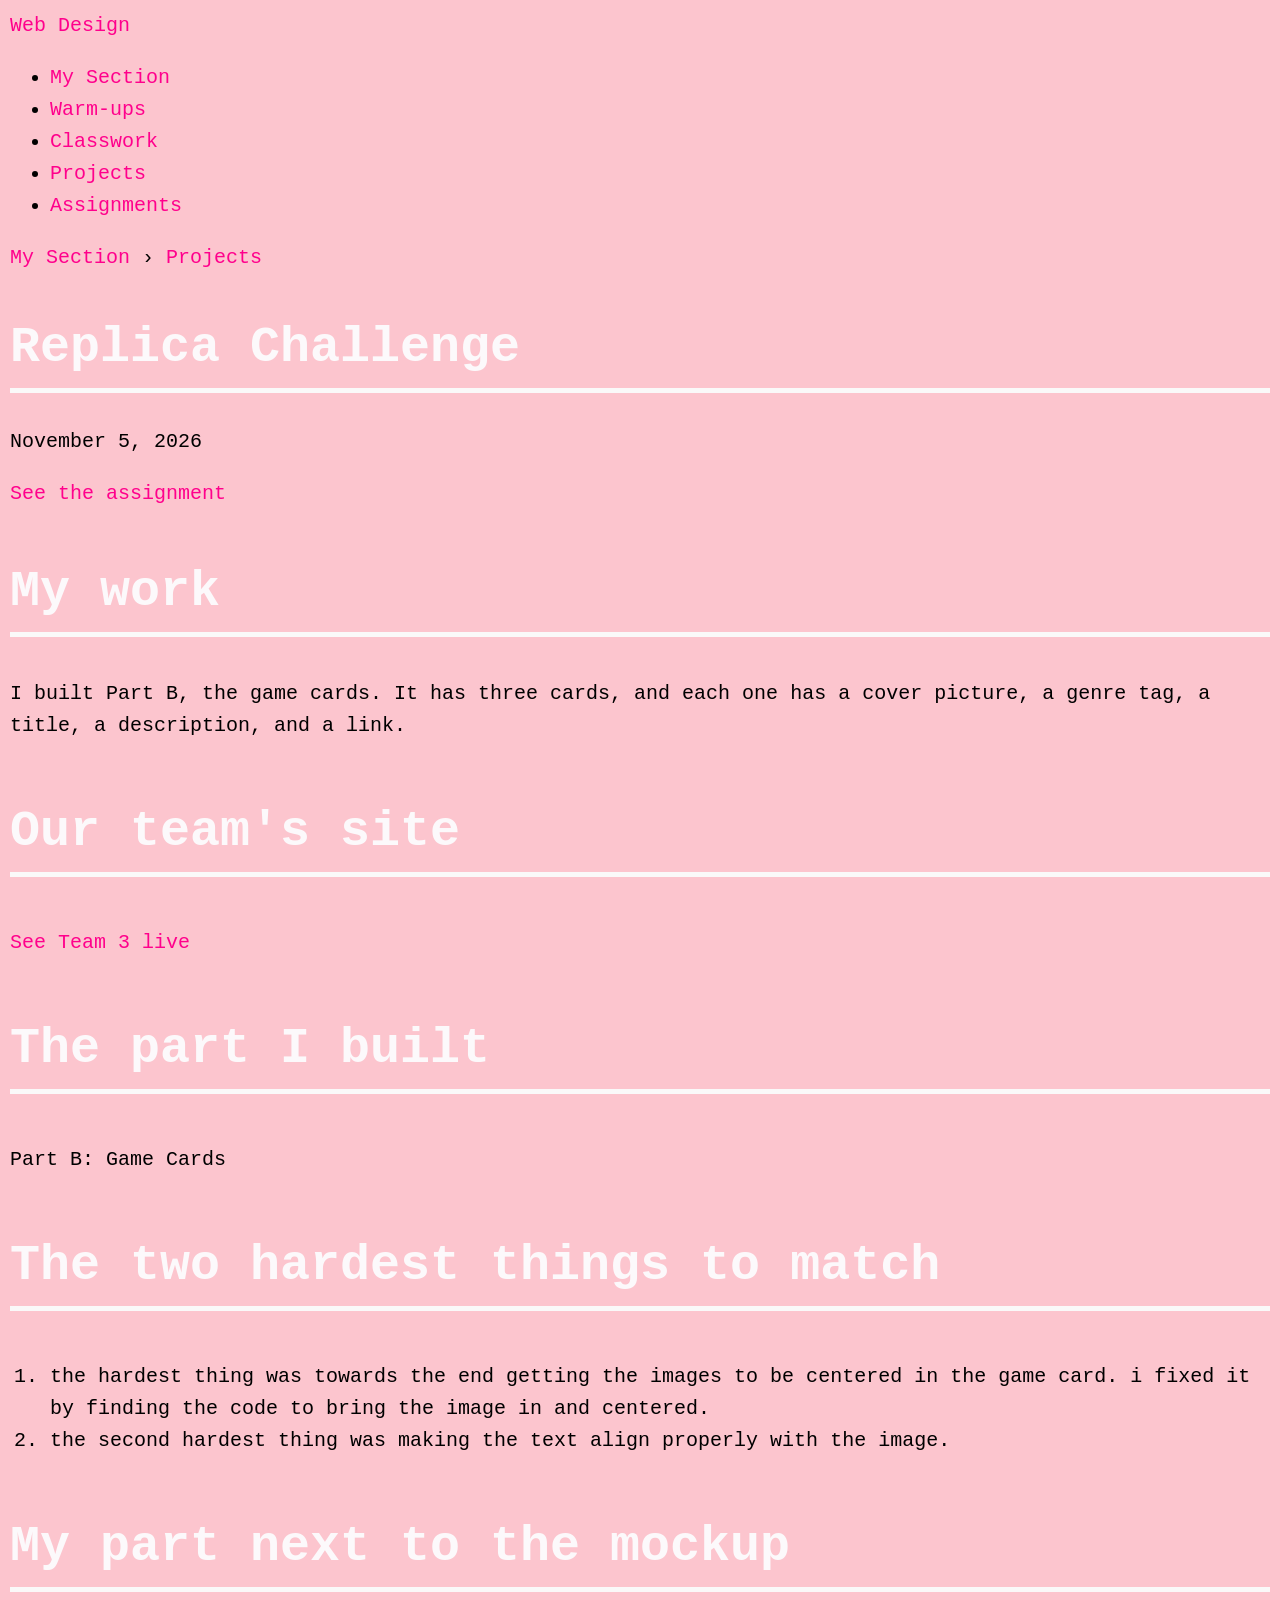
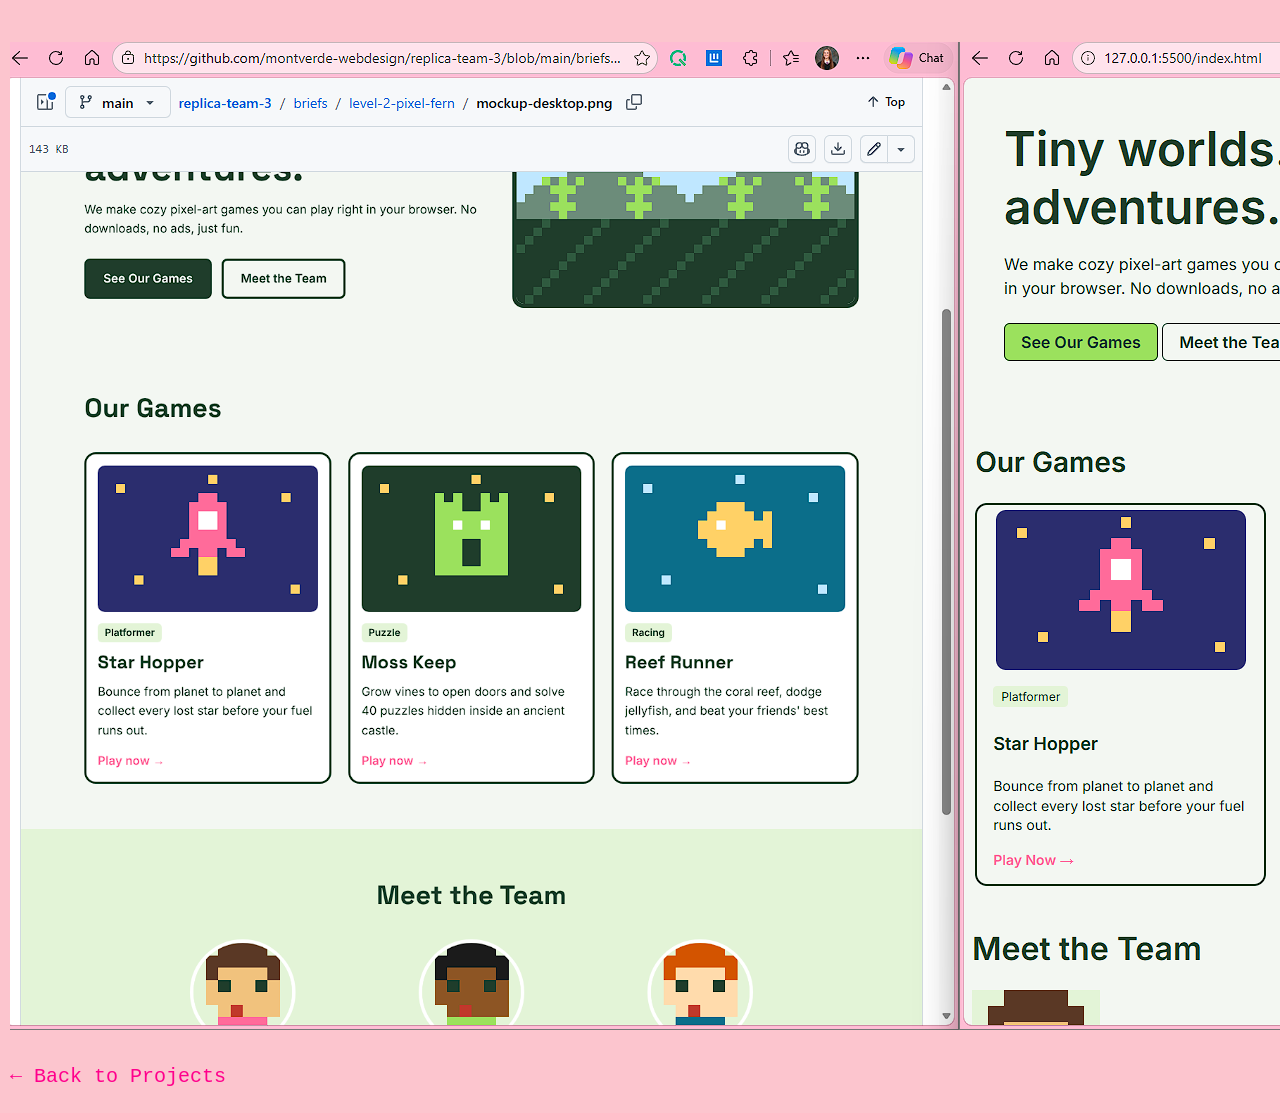
<file: projects/2026-11-05-replica-challenge.html>
<!doctype html>
<html lang="en">
  <head>
    <meta charset="UTF-8" />
    <meta name="viewport" content="width=device-width, initial-scale=1.0" />
    <title>Replica Challenge | Rose Palanti's Section</title>
    <link rel="stylesheet" href="../style.css" />
  </head>
  <body>
    <header>
      <nav>
        <a href="https://montverde-webdesign.github.io/" class="logo"
          >Web Design</a
        >
        <ul>
          <li><a href="../index.html">My Section</a></li>
          <li><a href="../warm-ups/index.html">Warm-ups</a></li>
          <li><a href="../classwork/index.html">Classwork</a></li>
          <li><a href="../projects/index.html">Projects</a></li>
          <li>
            <a
              href="https://montverde-webdesign.github.io/assignments.html#2026-11-05-replica-challenge"
              >Assignments</a
            >
          </li>
        </ul>
      </nav>
    </header>

    <main>
      <!-- HOW TO USE THIS TEMPLATE:
         1. Copy this file and paste it into this same folder.
         2. Rename the copy to the assignment's file name, like 2026-10-30-phase-1-checkpoint.html
         3. Change everything in [square brackets], including the title at the top.
         4. Add a link to your new page at the top of the list in index.html.
         Leave this template.html file alone so you can copy it again next time. -->

      <p class="breadcrumbs">
        <a href="../index.html">My Section</a> &rsaquo;
        <a href="index.html">Projects</a>
      </p>

      <h1>Replica Challenge</h1>
      <p class="date">November 5, 2026</p>

      <!-- Link to the assignment: replace the part after # with the file name, without .html -->
      <p>
        <a
          href="https://montverde-webdesign.github.io/assignments.html#2026-11-05-replica-challenge"
          >See the assignment</a
        >
      </p>

      <h2>My work</h2>
      <p>I built Part B, the game cards. It has three cards, and each one has a
cover picture, a genre tag, a title, a description, and a link.</p>
      <h3>Our team's site</h3>
      <p>
        <a href="https://montverde-webdesign.github.io/replica-team-3/"
          >See Team 3 live</a
        >
      </p>
      <h3>The part I built</h3>
      <p>Part B: Game Cards</p>
      <h3>The two hardest things to match</h3>
      <ol>
        <li>the hardest thing was towards the end getting the images to be centered in the game card. i fixed it by finding the code to bring the image in and centered.</li>
        <li>the second hardest thing was making the text align properly with the image.</li>
      </ol>
      <h3>My part next to the mockup</h3>
      <img
        src="../images/replica-compare.png"
        alt="My part of the team site next
to the mockup"
      />

      <p><a href="index.html">&larr; Back to Projects</a></p>
    </main>
  </body>
</html>
</file>
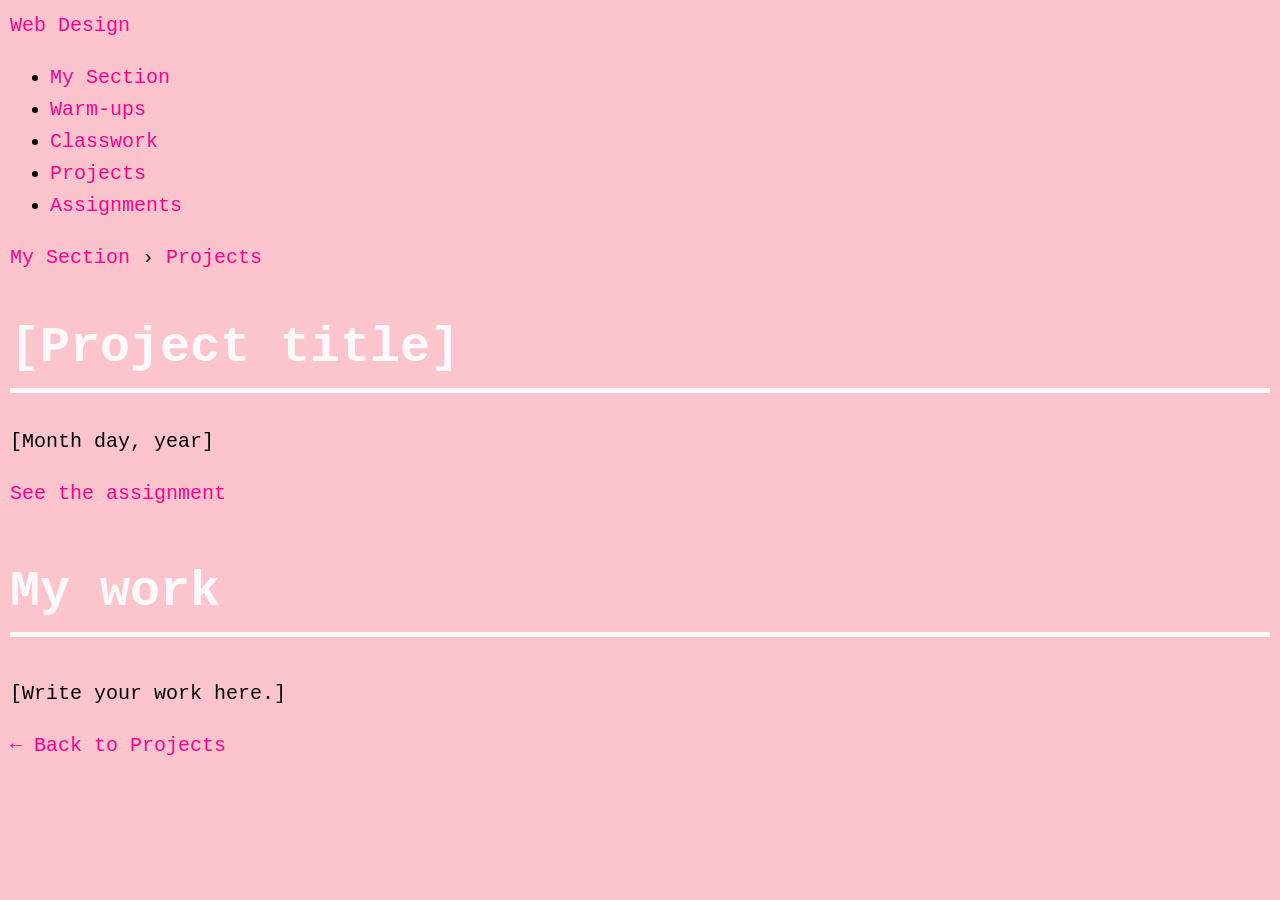
<file: projects/template.html>
<!DOCTYPE html>
<html lang="en">
<head>
  <meta charset="UTF-8">
  <meta name="viewport" content="width=device-width, initial-scale=1.0">
  <title>[Project title] | Rose Palanti's Section</title>
  <link rel="stylesheet" href="../style.css">
</head>
<body>
  <header>
    <nav>
      <a href="https://montverde-webdesign.github.io/" class="logo">Web Design</a>
      <ul>
        <li><a href="../index.html">My Section</a></li>
        <li><a href="../warm-ups/index.html">Warm-ups</a></li>
        <li><a href="../classwork/index.html">Classwork</a></li>
        <li><a href="../projects/index.html">Projects</a></li>
        <li><a href="https://montverde-webdesign.github.io/assignments.html">Assignments</a></li>
      </ul>
    </nav>
  </header>

  <main>
    <!-- HOW TO USE THIS TEMPLATE:
         1. Copy this file and paste it into this same folder.
         2. Rename the copy to the assignment's file name, like 2026-10-30-phase-1-checkpoint.html
         3. Change everything in [square brackets], including the title at the top.
         4. Add a link to your new page at the top of the list in index.html.
         Leave this template.html file alone so you can copy it again next time. -->

    <p class="breadcrumbs"><a href="../index.html">My Section</a> &rsaquo; <a href="index.html">Projects</a></p>

    <h1>[Project title]</h1>
    <p class="date">[Month day, year]</p>

    <!-- Link to the assignment: replace the part after # with the file name, without .html -->
    <p><a href="https://montverde-webdesign.github.io/assignments.html#2026-10-30-phase-1-checkpoint">See the assignment</a></p>

    <h2>My work</h2>
    <p>[Write your work here.]</p>

    <p><a href="index.html">&larr; Back to Projects</a></p>
  </main>
</body>
</html>
</file>
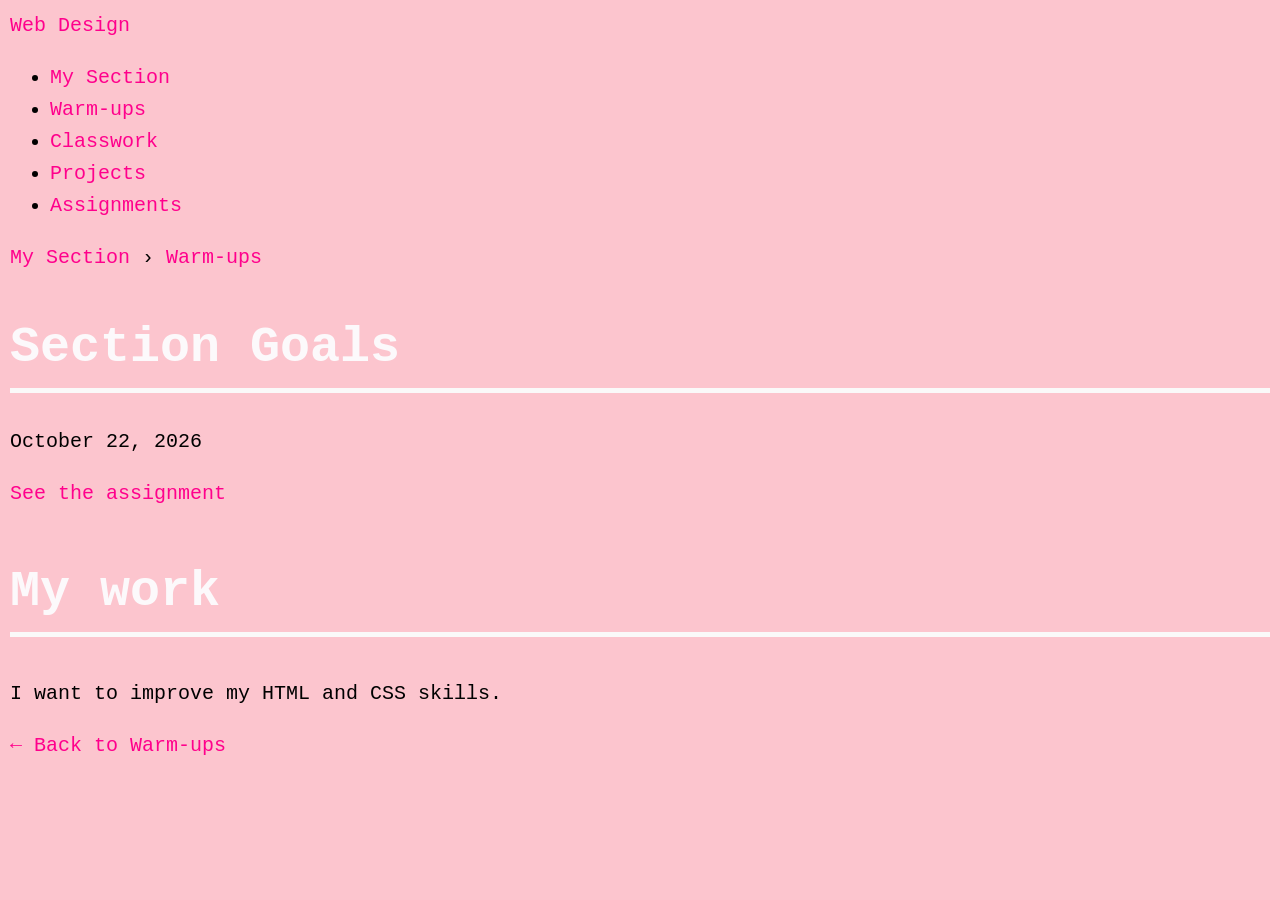
<file: warm-ups/oct-22-practice.html>
<!DOCTYPE html>
<html lang="en">
<head>
  <meta charset="UTF-8">
  <meta name="viewport" content="width=device-width, initial-scale=1.0">
  <title>Section Goals | Rose Palanti's Section</title>
  <link rel="stylesheet" href="../style.css">
</head>
<body>
  <header>
    <nav>
      <a href="https://montverde-webdesign.github.io/" class="logo">Web Design</a>
      <ul>
        <li><a href="../index.html">My Section</a></li>
        <li><a href="../warm-ups/index.html">Warm-ups</a></li>
        <li><a href="../classwork/index.html">Classwork</a></li>
        <li><a href="../projects/index.html">Projects</a></li>
        <li><a href="https://montverde-webdesign.github.io/assignments.html">Assignments</a></li>
      </ul>
    </nav>
  </header>

  <main>
    <!-- HOW TO USE THIS TEMPLATE:
         1. Copy this file and paste it into this same folder.
         2. Rename the copy to the assignment's file name, like 2026-10-23-section-goals.html
         3. Change everything in [square brackets], including the title at the top.
         4. Add a link to your new page at the top of the list in index.html.
         Leave this template.html file alone so you can copy it again next time. -->

    <p class="breadcrumbs"><a href="../index.html">My Section</a> &rsaquo; <a href="index.html">Warm-ups</a></p>

    <h1>Section Goals</h1>
    <p class="date">October 22, 2026</p>

    <!-- Link to the assignment: replace the part after # with the file name, without .html -->
    <p><a href="https://montverde-webdesign.github.io/assignments.html#2026-10-23-section-goals">See the assignment</a></p>

    <h2>My work</h2>
    <p>I want to improve my HTML and CSS skills.</p>

    <p><a href="index.html">&larr; Back to Warm-ups</a></p>
  </main>
</body>
</html>
</file>
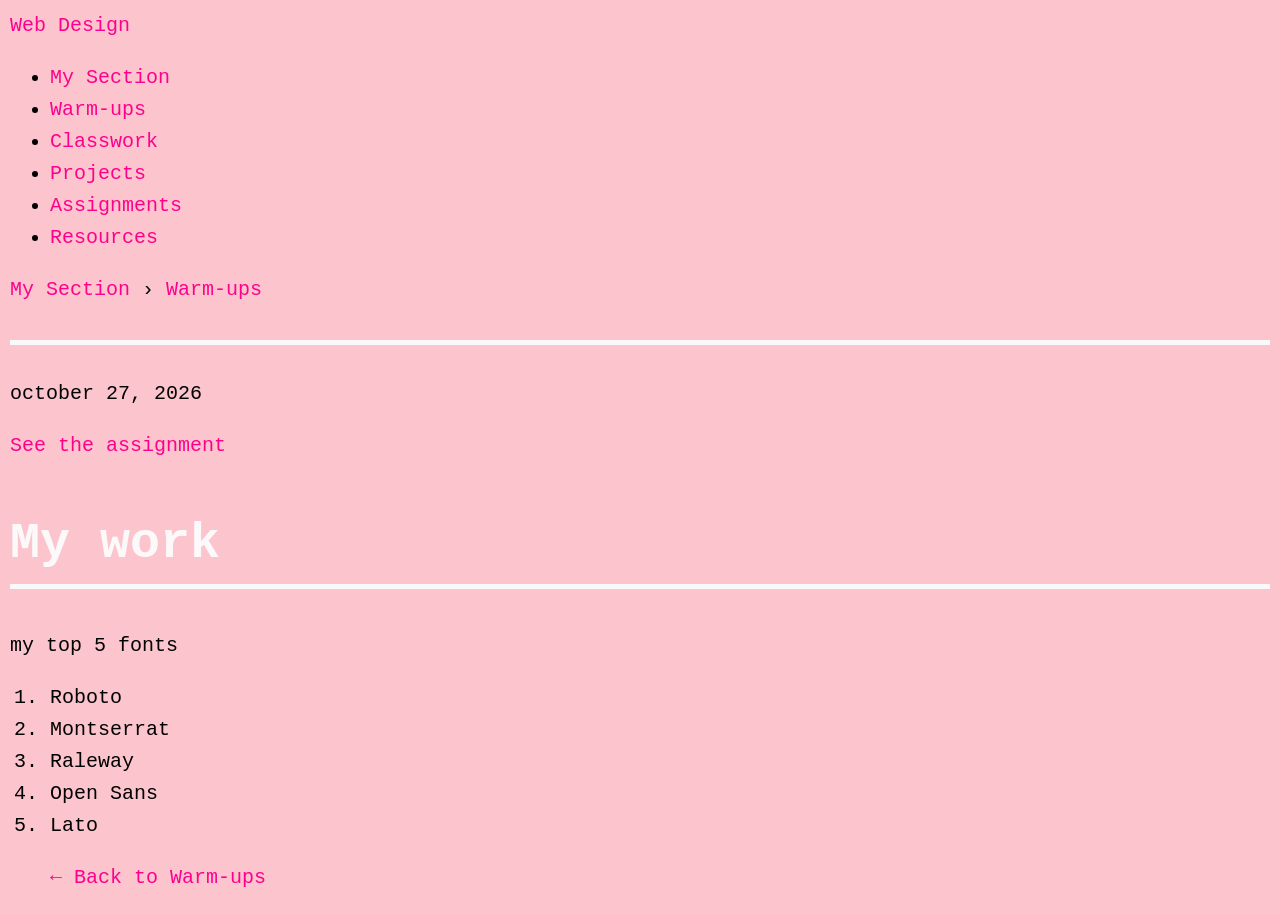
<file: warm-ups/oct-27-practice.html>
<!DOCTYPE html>
<html lang="en">
<head>
  <meta charset="UTF-8">
  <meta name="viewport" content="width=device-width, initial-scale=1.0">
  <title>[Warm-up title] | Rose Palanti's Section</title>
  <link rel="stylesheet" href="../style.css">
</head>
<body>
  <header>
    <nav>
      <a href="https://montverde-webdesign.github.io/" class="logo">Web Design</a>
      <ul>
        <li><a href="../index.html">My Section</a></li>
        <li><a href="../warm-ups/index.html">Warm-ups</a></li>
        <li><a href="../classwork/index.html">Classwork</a></li>
        <li><a href="../projects/index.html">Projects</a></li>
        <li><a href="https://montverde-webdesign.github.io/assignments.html">Assignments</a></li>
        <li><a href="index.html">Resources</a></li>
      </ul>
    </nav>
  </header>

  <main>
    <!-- HOW TO USE THIS TEMPLATE:
         1. Copy this file and paste it into this same folder.
         2. Rename the copy to the assignment's file name, like 2026-10-23-section-goals.html
         3. Change everything in [square brackets], including the title at the top.
         4. Add a link to your new page at the top of the list in index.html.
         Leave this template.html file alone so you can copy it again next time. -->

    <p class="breadcrumbs"><a href="../index.html">My Section</a> &rsaquo; <a href="index.html">Warm-ups</a></p>

    <h1></h1>
    <p>october 27, 2026</p>

    <!-- Link to the assignment: replace the part after # with the file name, without .html -->
    <p><a href="https://montverde-webdesign.github.io/assignments.html#2026-10-23-section-goals">See the assignment</a></p>

    <h2>My work</h2>
    <p>my top 5 fonts</p>
    <ol>
      <li>Roboto</li>
      <li>Montserrat</li>
      <li>Raleway</li>
      <li>Open Sans</li>
      <li>Lato</li> 

    <p><a href="index.html">&larr; Back to Warm-ups</a></p>
  </main>
</body>
</html>
</file>
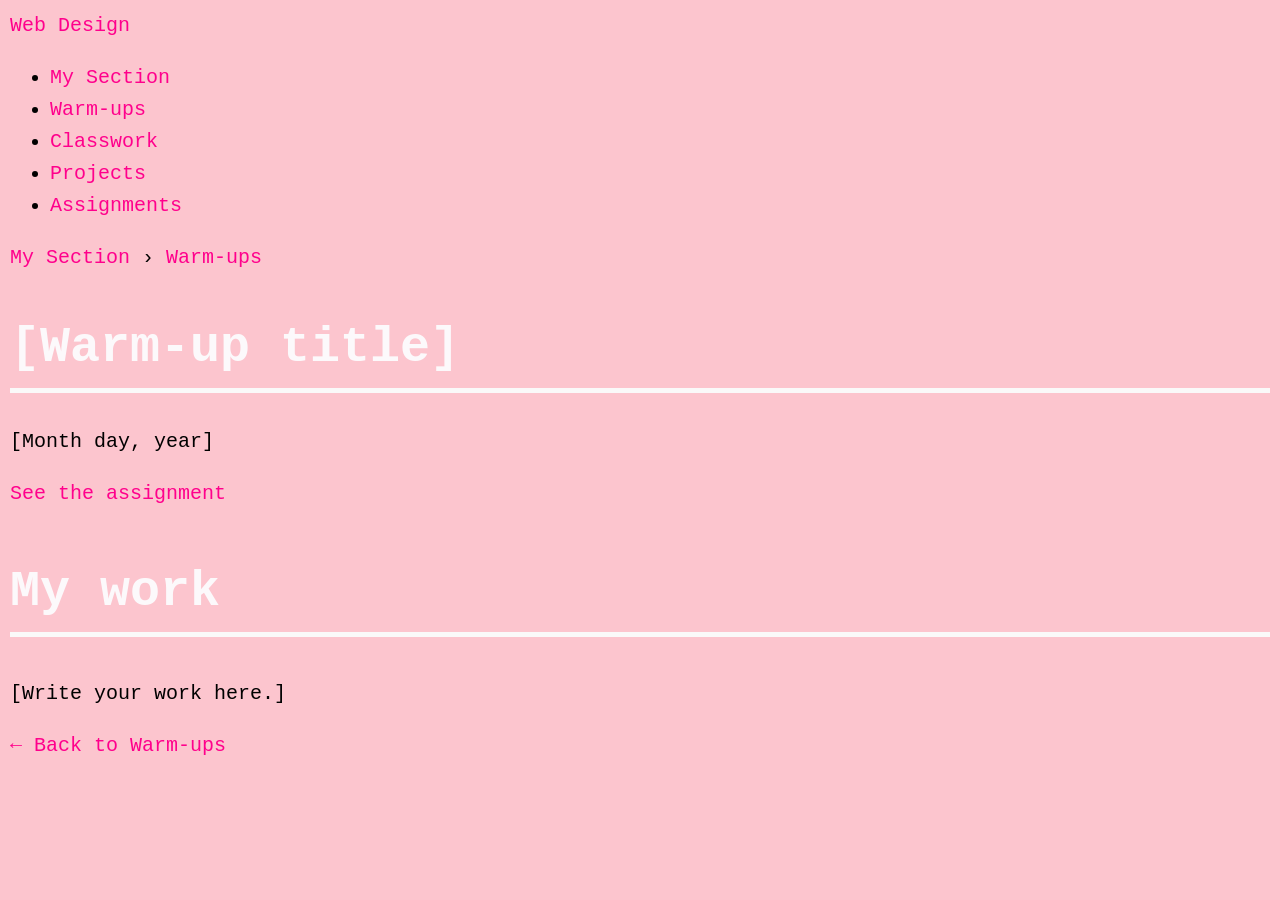
<file: warm-ups/template.html>
<!DOCTYPE html>
<html lang="en">
<head>
  <meta charset="UTF-8">
  <meta name="viewport" content="width=device-width, initial-scale=1.0">
  <title>[Warm-up title] | Rose Palanti's Section</title>
  <link rel="stylesheet" href="../style.css">
</head>
<body>
  <header>
    <nav>
      <a href="https://montverde-webdesign.github.io/" class="logo">Web Design</a>
      <ul>
        <li><a href="../index.html">My Section</a></li>
        <li><a href="../warm-ups/index.html">Warm-ups</a></li>
        <li><a href="../classwork/index.html">Classwork</a></li>
        <li><a href="../projects/index.html">Projects</a></li>
        <li><a href="https://montverde-webdesign.github.io/assignments.html">Assignments</a></li>
      </ul>
    </nav>
  </header>

  <main>
    <!-- HOW TO USE THIS TEMPLATE:
         1. Copy this file and paste it into this same folder.
         2. Rename the copy to the assignment's file name, like 2026-10-23-section-goals.html
         3. Change everything in [square brackets], including the title at the top.
         4. Add a link to your new page at the top of the list in index.html.
         Leave this template.html file alone so you can copy it again next time. -->

    <p class="breadcrumbs"><a href="../index.html">My Section</a> &rsaquo; <a href="index.html">Warm-ups</a></p>

    <h1>[Warm-up title]</h1>
    <p class="date">[Month day, year]</p>

    <!-- Link to the assignment: replace the part after # with the file name, without .html -->
    <p><a href="https://montverde-webdesign.github.io/assignments.html#2026-10-23-section-goals">See the assignment</a></p>

    <h2>My work</h2>
    <p>[Write your work here.]</p>

    <p><a href="index.html">&larr; Back to Warm-ups</a></p>
  </main>
</body>
</html>
</file>
<file: style.css>
/* ==========================================================
   My section's styles
   Every page in this section uses this one file.

   Pages in this main folder link to it with:
       <link rel="stylesheet" href="style.css">
   Pages inside warm-ups, classwork, and projects use ../ to go up a folder:
       <link rel="stylesheet" href="../style.css">

   We'll write styles here starting Monday.
   ========================================================== */
body {
    font-family: courier, monospace;
    background-color: rgb(252, 197, 206);
    font-size: 20px;
    line-height: 1.6;
    margin: 10px;
    
}
a {
    color: rgb(255, 0, 140);
    text-decoration: double;
}
h1, h2, h3, h4, h5, h6 {
    color: rgb(252, 249, 251);
    font-weight: bold;
    font-size: 50px;
    border-bottom: 5px solid rgb(250, 249, 249);
}
:root {
    --main-bg-color: rgb(252, 197, 206);
    --main-font-color: rgb(252, 249, 251);
    --link-color: rgb(255, 0, 140);
}
a:hover {
    color: rgb(253, 253, 253);
    text-decoration-color: rgb(7, 6, 6);
    text-decoration-style: underline overline wavy rgb(17, 17, 19);
    text-decoration-thickness: 10px;
}
</file>
<file: style-october.css>
/* ==========================================================
   My section's styles
   Every page in this section uses this one file.

   Pages in this main folder link to it with:
       <link rel="stylesheet" href="style.css">
   Pages inside warm-ups, classwork, and projects use ../ to go up a folder:
       <link rel="stylesheet" href="../style.css">

   We'll write styles here starting Monday.
   ========================================================== */
body {
    font-family: courier, monospace;
    background-color: #fcc5ce;
    font-size: 20px;
    line-height: 1.6;
    margin: 10px;
    
}
a {
    color: rgb(255, 0, 140);
    text-decoration: double;
}
h1, h2, h3, h4, h5, h6 {
    color: rgb(252, 249, 251);
    font-weight: bold;
    font-size: 50px;
    border-bottom: 5px solid rgb(250, 249, 249);
}
:root {
    --main-bg-color: rgb(252, 197, 206);
    --main-font-color: #fcf9fb;
    --link-color: #ff008c;
}
a:hover {
    color: rgb(253, 253, 253);
    text-decoration-color: rgb(7, 6, 6);
    text-decoration-style: underline overline wavy #111113;
    text-decoration-thickness: 10px;
}
</file>
